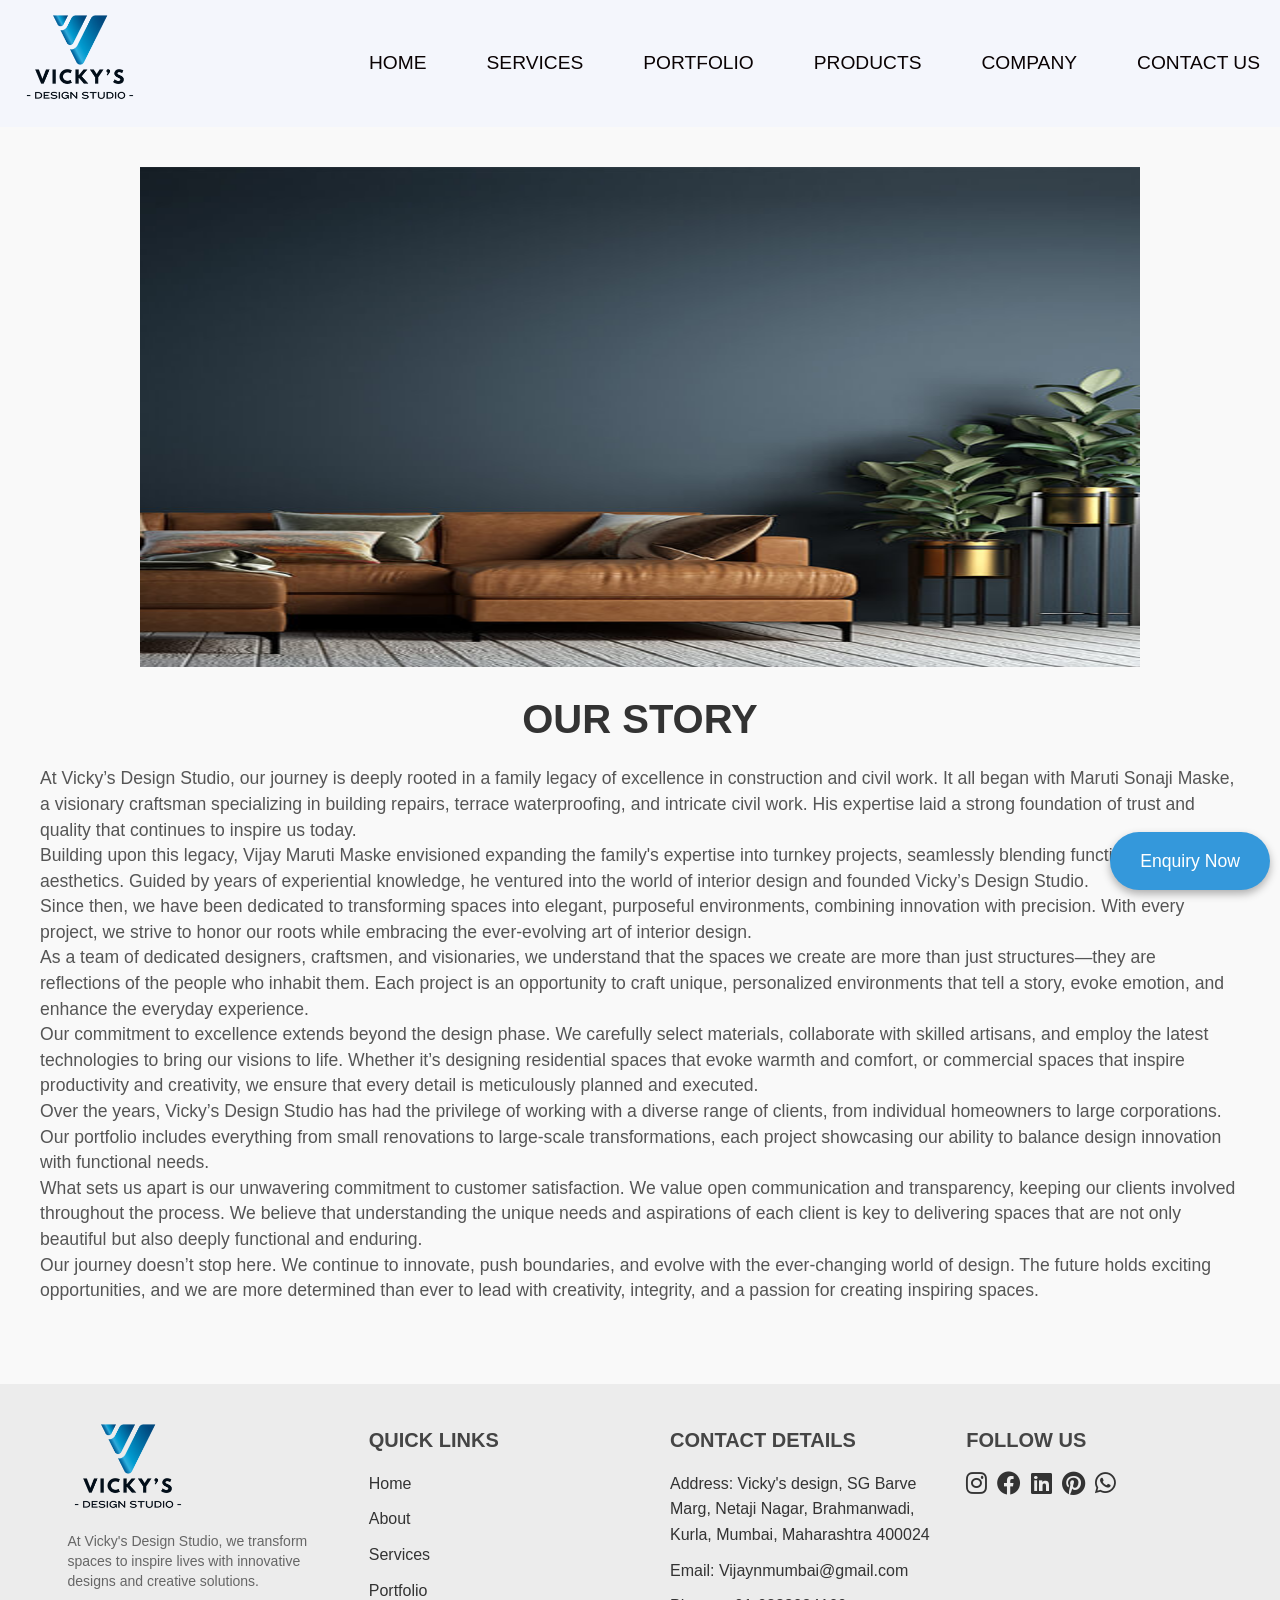
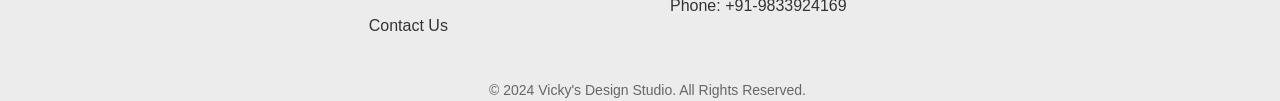
<file: about-us.html>
<!DOCTYPE html>
<html lang="en">
    <head>
        <meta charset="UTF-8">
        <meta name="viewport" content="width=device-width, initial-scale=1.0">
        <title>Interior Design &amp; Construction Services</title>
        <link href="https://fonts.googleapis.com/css2?family=Roboto:wght@400;500&amp;display=swap" rel="stylesheet">
        
        <link rel="stylesheet" href="style.css"> 
        <link rel="stylesheet" href="https://cdnjs.cloudflare.com/ajax/libs/font-awesome/6.7.2/css/all.min.css"
        integrity="sha512-Evv84Mr4kqVGRNSgIGL/F/aIDqQb7xQ2vcrdIwxfjThSH8CSR7PBEakCr51Ck+w+/U6swU2Im1vVX0SVk9ABhg=="
        crossorigin="anonymous" referrerpolicy="no-referrer" />
        <link rel="stylesheet" href="index.html">
        <script src="index.js" defer></script>
    </head>
<body>
 <!-- Navigation Bar -->
 <nav class="nav-bar">
    <div class="logo">
        <a href="index.html"><img src="img/cliparts .jpg/logo.png"></a>
    </div>
    <ul class="open-ul">
        <li><a href="index.html">Home</a></li>
        <li><a href="services.html">Services</a></li>
        <li><a href="portfolio.html">Portfolio</a></li>
        <li><a href="our-products.html">Products</a></li>
        <li>
            <a href="#">Company</a>
            <ul>
                <li><a href="about-us.html">About Us</a></li> <!-- Link to About Us section -->
                <li><a href="careers.html">Careers</a></li>
            </ul>
        </li>
        <li><a href="contact-us.html">Contact Us</a></li>
    </ul>
    <i id="menu-bar" class="fa-solid fa-bars"></i>
    <i id="close-btn" class="fa-solid fa-xmark"></i>
</nav>
<section id="about-section">
    <div class="row  moreimg ">
        <div class="column-image">
            <img src="img/cliparts .jpg/abt.jpg">
        </div>
        <div class="column-para">
            <div id="about-us">
            <h1>OUR STORY</h1>
               
        <p>At Vicky’s Design Studio, our journey is deeply rooted in a family legacy of excellence in
            construction and civil work. It all began with Maruti Sonaji Maske, a visionary craftsman
            specializing in building repairs, terrace waterproofing, and intricate civil work. His expertise
            laid a strong foundation of trust and quality that continues to inspire us today.</p>
        <p>Building upon this legacy, Vijay Maruti Maske envisioned expanding the family's expertise into
            turnkey projects, seamlessly blending functionality with aesthetics. Guided by years of experiential
            knowledge, he ventured into the world of interior design and founded Vicky’s Design Studio.</p>
        <p>Since then, we have been dedicated to transforming spaces into elegant, purposeful environments,
            combining innovation with precision. With every project, we strive to honor our roots while
            embracing the ever-evolving art of interior design.</p>
        <p>As a team of dedicated designers, craftsmen, and visionaries, we understand that the spaces
            we create are more than just structures—they are reflections of the people who inhabit them.
            Each project is an opportunity to craft unique, personalized environments that tell a story,
            evoke emotion, and enhance the everyday experience.</p>
        <p>Our commitment to excellence extends beyond the design phase. We carefully select materials, 
            collaborate with skilled artisans, and employ the latest technologies to bring our visions to life.
            Whether it’s designing residential spaces that evoke warmth and comfort, or commercial spaces that
            inspire productivity and creativity, we ensure that every detail is meticulously planned and executed.</p>
        <p>Over the years, Vicky’s Design Studio has had the privilege of working with a diverse range of clients,
            from individual homeowners to large corporations. Our portfolio includes everything from small renovations 
            to large-scale transformations, each project showcasing our ability to balance design innovation with functional 
            needs.</p>
        <p>What sets us apart is our unwavering commitment to customer satisfaction. We value open communication and transparency, 
            keeping our clients involved throughout the process. We believe that understanding the unique needs and aspirations 
            of each client is key to delivering spaces that are not only beautiful but also deeply functional and enduring.</p>
        <p>Our journey doesn’t stop here. We continue to innovate, push boundaries, and evolve with the ever-changing world 
            of design. The future holds exciting opportunities, and we are more determined than ever to lead with creativity, 
            integrity, and a passion for creating inspiring spaces.</p>
        </div>
        </div>
      </div>
</section>

    <!-- Landing Section -->
  
    <footer>
        <div class="footer-container">
            <div class="footer-column">
                <a href="#" class="footer-logo">
                    <img src="img/cliparts .jpg/logo.png" alt="logo">
                </a>
                <p class="about-text" id="footer-logo-para">At Vicky's Design Studio, we transform spaces to inspire lives with innovative
                    designs and creative solutions.</p>
            </div>

            <div class="footer-column" id="quick-links">
                <h3>Quick Links</h3>
                <ul>
                    <li><a href="index.html">Home</a></li>
                    <li><a href="about-us.html">About</a></li>
                    <li><a href="services.html">Services</a></li>
                    <li><a href="portfolio.html">Portfolio</a></li>
                     <li><a href="contact-us.html">Contact Us</a></li>
                </ul>
            </div>

            <div class="footer-column" id="contact-column">
                <h3>Contact Details</h3>
                <ul>
                    <li>Address: Vicky's design, SG Barve Marg, Netaji Nagar, Brahmanwadi, Kurla, Mumbai, Maharashtra
                        400024</li>
                    <li>Email: Vijaynmumbai@gmail.com</li>
                    <li>Phone: +91-9833924169</li>
                </ul>
            </div>

            <!-- Fourth Column: Social Media -->
            <div class="footer-column" id="links-column">
                <h3>Follow Us</h3>
                <div class="social-links">
                    <a href="https://www.instagram.com/vickysdesignstudio/" class="social-link">
                        <i id="facebook" class="fa-brands fa-instagram"></i>
                    </a>
                    <a href="https://www.facebook.com/share/17eqbkoyop/" class="social-link">
                        <i class="fa-brands fa-facebook"></i>
                    </a>
                    <a href="https://www.linkedin.com/company/vicky-s-design-studio/" class="social-link">
                        <i class="fa-brands fa-linkedin"></i>
                    </a>
                    <a href="https://in.pinterest.com/VickysDesignStudio/" class="social-link">
                        <i class="fa-brands fa-pinterest"></i>
                    </a>
                    <a href="https://wa.me/message/PEBGFPUTZJQUP1" class="social-link">
                        <i class="fa-brands fa-whatsapp"></i>
                    </a>
                </div>
            </div>
        </div>
        <!-- Footer Bottom -->
        <div class="footer-bottom">
            <p>&copy; 2024 Vicky's Design Studio. All Rights Reserved.</p>
        </div>
    </footer>


    <link rel="stylesheet" href="https://cdnjs.cloudflare.com/ajax/libs/font-awesome/6.0.0-beta3/css/all.min.css">


    <!-- Enquiry Now Button -->
    <label for="modal-toggle" class="enquiry-button">Enquiry Now</label>
    <!-- Modal Popup -->
    <input type="checkbox" id="modal-toggle" class="modal-toggle">
    <div class="modal">
        <div class="modal-content">
            <label for="modal-toggle" class="close-btn">&times;</label>
            <h2>Enquiry Form</h2>
            <form action="#" method="POST">
                <!-- Home Type -->
                <label for="home-type">Your Home Type (required)</label>
                <select id="home-type" name="home-type" required>
                    <option value="">Select Home Type</option>
                    <option value="bungalow">Bungalow</option>
                    <option value="flat">Flat / Apartment</option>
                </select>

                <!-- Home Size -->
                <label for="home-size">Size Of Your Home (required)</label>
                <select id="home-size" name="home-size" required>
                    <option value="">Select Size</option>
                    <option value="1-bhk">1 BHK</option>
                    <option value="2-bhk">2 BHK</option>
                    <option value="3-bhk">3 BHK</option>
                    <option value="4-bhk">4 BHK</option>
                    <option value="5-bhk">5 BHK</option>
                    <option value="6-plus-bhk">6+ BHK</option>
                </select>

                <!-- Full Name -->
                <label for="full-name">Your Full Name (required)</label>
                <input type="text" id="full-name" name="full-name" required placeholder="Enter your full name">

                <!-- Mobile Number -->
                <label for="mobile-number">Your Mobile Number (required)</label>
                <input type="tel" id="mobile-number" name="mobile-number" required
                    placeholder="Enter your mobile number">

                <!-- Email -->
                <label for="email">Email (required)</label>
                <input type="email" id="email" name="email" required placeholder="Enter your email">

                <label for="location">Your Location (City Name) (required)</label>
                <input type="text" id="location" name="location" required placeholder="Enter your city name">

                <button type="submit">Submit</button>
            </form>
        </div>
    </div>

</body>
</html>
</file>
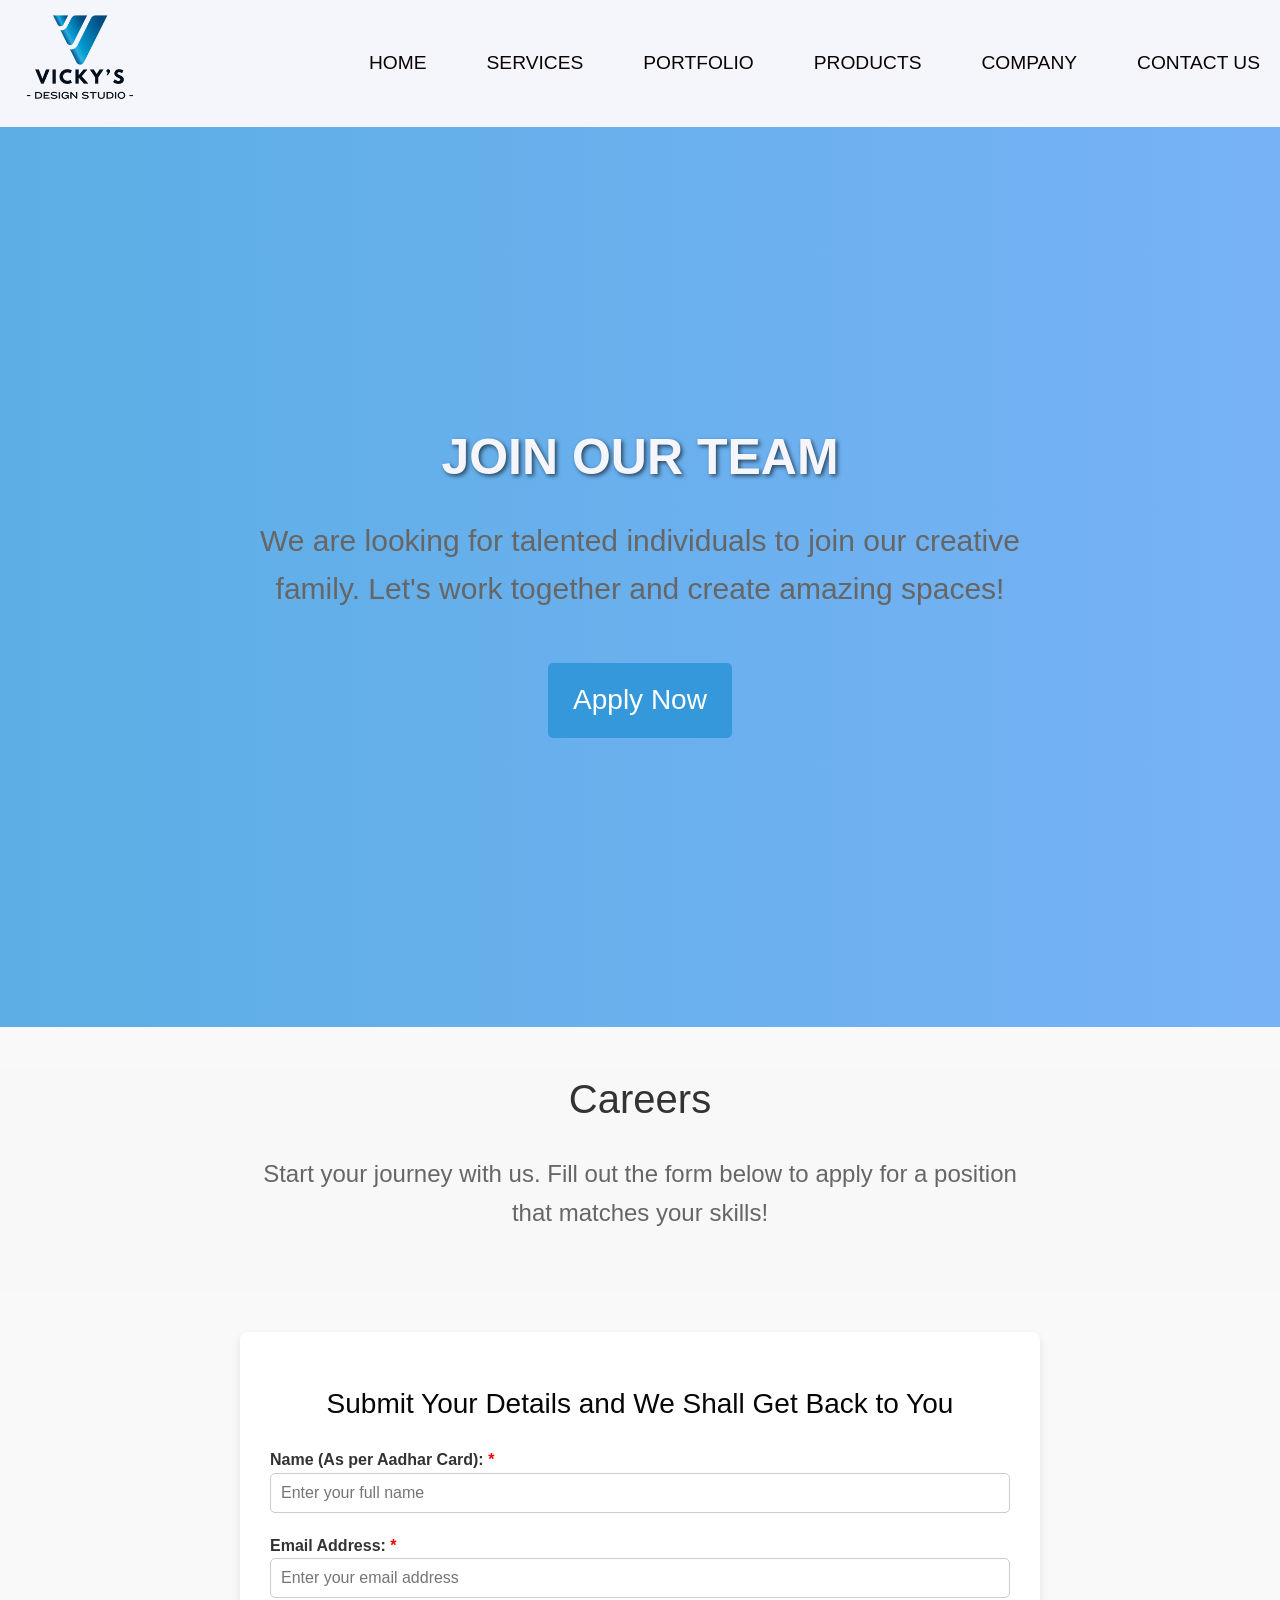
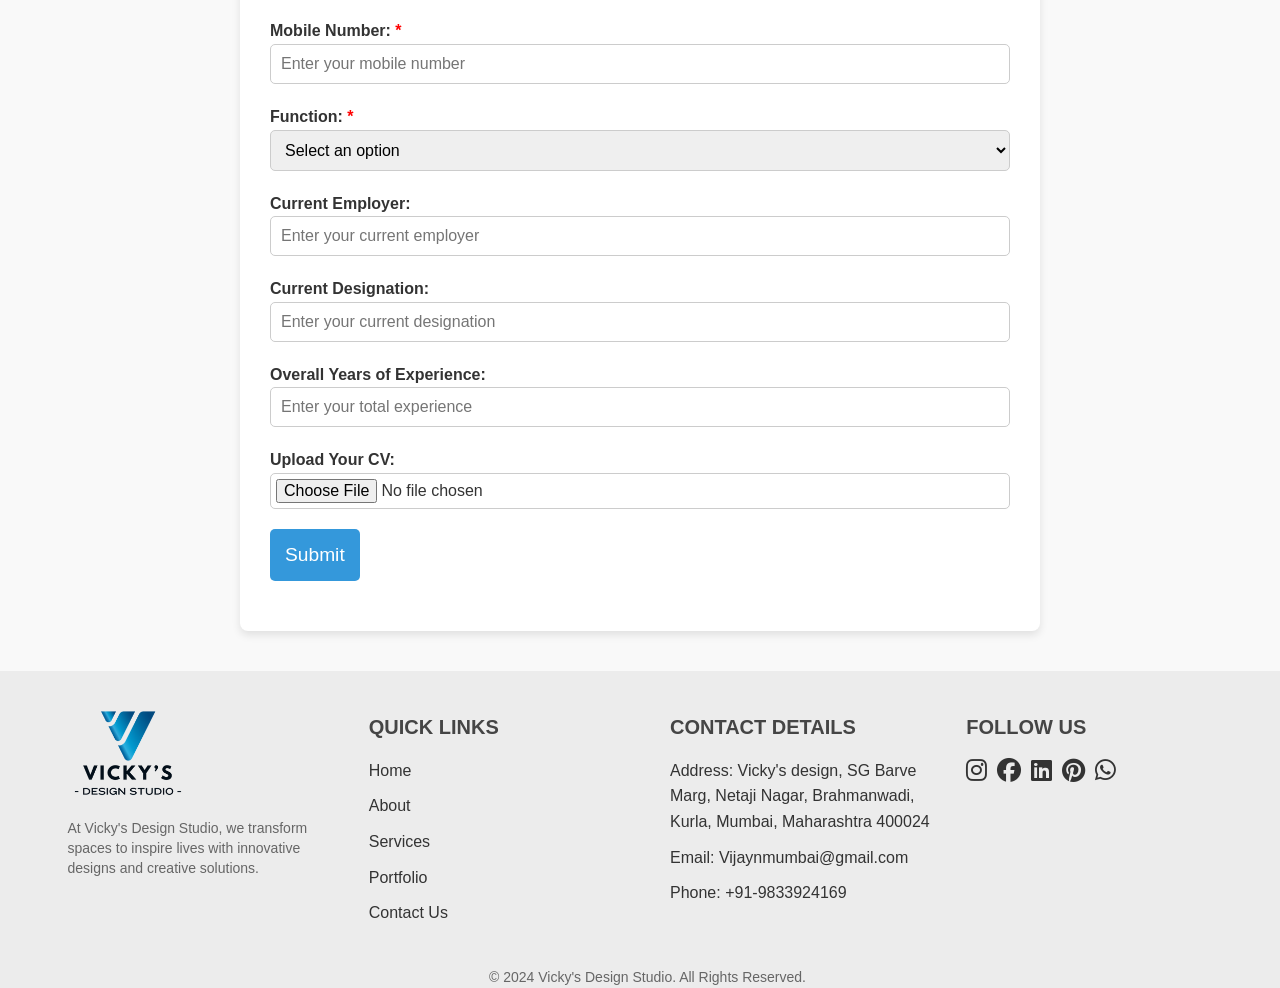
<file: careers.html>
<!DOCTYPE html>
<html lang="en">
    <head>
        <meta charset="UTF-8">
        <meta name="viewport" content="width=device-width, initial-scale=1.0">
        <title>Interior Design &amp; Construction Services</title>
        <link href="https://fonts.googleapis.com/css2?family=Roboto:wght@400;500&amp;display=swap" rel="stylesheet">
        
        <link rel="stylesheet" href="style.css"> 
        <link rel="stylesheet" href="https://cdnjs.cloudflare.com/ajax/libs/font-awesome/6.7.2/css/all.min.css"
        integrity="sha512-Evv84Mr4kqVGRNSgIGL/F/aIDqQb7xQ2vcrdIwxfjThSH8CSR7PBEakCr51Ck+w+/U6swU2Im1vVX0SVk9ABhg=="
        crossorigin="anonymous" referrerpolicy="no-referrer" />
        <link rel="stylesheet" href="index.html">
        <script src="index.js" defer></script>
    </head>
<body>
 <!-- Navigation Bar -->
 <nav class="nav-bar">
    <div class="logo">
        <a href="index.html"><img src="img/cliparts .jpg/logo.png"></a>
    </div>
    <ul class="open-ul">
        <li><a href="index.html">Home</a></li>
        <li><a href="services.html">Services</a></li>
        <li><a href="portfolio.html">Portfolio</a></li>
        <li><a href="our-products.html">Products</a></li>
        <li>
            <a href="#">Company</a>
            <ul>
                <li><a href="about-us.html">About Us</a></li> <!-- Link to About Us section -->
                <li><a href="careers.html">Careers</a></li>
            </ul>
        </li>
        <li><a href="contact-us.html">Contact Us</a></li>
    </ul>
    <i id="menu-bar" class="fa-solid fa-bars"></i>
    <i id="close-btn" class="fa-solid fa-xmark"></i>
</nav>

<!-- Banner Section with Video -->
<header>
   
</header>
    <!-- Landing Section -->
    <div class="landing">
        <div class="landing-content" >
            <h1>Join Our Team</h1>
            <p>We are looking for talented individuals to join our creative family. Let's work together and create amazing spaces!</p>
            <a href="#careers" class="cta-button">Apply Now</a>
        </div>
    </div>

    <!-- Careers Page Header -->
    <section id="careers" class="section-highlight Careers">
        <h2>Careers</h2>
        <p>Start your journey with us. Fill out the form below to apply for a position that matches your skills!</p>
    </section>
    
    <!-- Job Application Form -->
    <section class="application-form">
        <h2>Submit Your Details and We Shall Get Back to You</h2>
        <form action="#" method="POST" enctype="multipart/form-data">
            <!-- Name -->
            <div class="form-group">
                <label for="name">Name (As per Aadhar Card): <span class="required">*</span></label>
                <input type="text" id="name" name="name" placeholder="Enter your full name" required>
            </div>

            <!-- Email -->
            <div class="form-group">
                <label for="email">Email Address: <span class="required">*</span></label>
                <input type="email" id="email" name="email" placeholder="Enter your email address" required>
            </div>
            
            <!-- Mobile Number -->
            <div class="form-group">
                <label for="mobile">Mobile Number: <span class="required">*</span></label>
                <input type="tel" id="mobile" name="mobile" placeholder="Enter your mobile number" pattern="[0-9]{10}" required>
            </div>
            
            <!-- Function -->
            <div class="form-group">
                <label for="function">Function: <span class="required">*</span></label>
                <select id="function" name="function" required>
                    <option value="">Select an option</option>
                    <option value="marketing">Marketing</option>
                    <option value="sales">Sales</option>
                    <option value="legal">Legal</option>
                    <option value="administration">Administration</option>
                    <option value="business-development">Business Development</option>
                    <option value="it">IT</option>
                    <option value="design">Design</option>
                    <option value="engineering">Engineering</option>
                    <option value="finance-and-accounts">Finance and Accounts</option>
                </select>
            </div>
            
            <!-- Current Employer -->
            <div class="form-group">
                <label for="current-employer">Current Employer:</label>
                <input type="text" id="current-employer" name="current-employer" placeholder="Enter your current employer">
            </div>
            
            <!-- Current Designation -->
            <div class="form-group">
                <label for="current-designation">Current Designation:</label>
                <input type="text" id="current-designation" name="current-designation" placeholder="Enter your current designation">
            </div>
            
            <!-- Overall Years of Experience -->
            <div class="form-group">
                <label for="experience">Overall Years of Experience:</label>
                <input type="number" id="experience" name="experience" placeholder="Enter your total experience" min="0" step="0.1">
            </div>
            
            <!-- Upload CV -->
            <div class="form-group">
                <label for="cv">Upload Your CV:</label>
                <input type="file" id="cv" name="cv" accept=".pdf,.doc,.docx" required>
            </div>

            <!-- Submit Button -->
            <div class="form-group">
                <button type="submit">Submit</button>
            </div>
        </form>
    </section>
    <footer>
        <div class="footer-container">
            <div class="footer-column">
                <a href="#" class="footer-logo">
                    <img src="img/cliparts .jpg/logo.png" alt="logo">
                </a>
                <p class="about-text" id="footer-logo-para">At Vicky's Design Studio, we transform spaces to inspire lives with innovative
                    designs and creative solutions.</p>
            </div>

            <div class="footer-column" id="quick-links">
                <h3>Quick Links</h3>
                <ul>
                    <li><a href="index.html">Home</a></li>
                    <li><a href="about-us.html">About</a></li>
                    <li><a href="services.html">Services</a></li>
                    <li><a href="portfolio.html">Portfolio</a></li>
                     <li><a href="contact-us.html">Contact Us</a></li>
                </ul>
            </div>

            <div class="footer-column" id="contact-column">
                <h3>Contact Details</h3>
                <ul>
                    <li>Address: Vicky's design, SG Barve Marg, Netaji Nagar, Brahmanwadi, Kurla, Mumbai, Maharashtra
                        400024</li>
                    <li>Email: Vijaynmumbai@gmail.com</li>
                    <li>Phone: +91-9833924169</li>
                </ul>
            </div>

            <!-- Fourth Column: Social Media -->
            <div class="footer-column" id="links-column">
                <h3>Follow Us</h3>
                <div class="social-links">
                    <a href="https://www.instagram.com/vickysdesignstudio/" class="social-link">
                        <i id="facebook" class="fa-brands fa-instagram"></i>
                    </a>
                    <a href="https://www.facebook.com/share/17eqbkoyop/" class="social-link">
                        <i class="fa-brands fa-facebook"></i>
                    </a>
                    <a href="https://www.linkedin.com/company/vicky-s-design-studio/" class="social-link">
                        <i class="fa-brands fa-linkedin"></i>
                    </a>
                    <a href="https://in.pinterest.com/VickysDesignStudio/" class="social-link">
                        <i class="fa-brands fa-pinterest"></i>
                    </a>
                    <a href="https://wa.me/message/PEBGFPUTZJQUP1" class="social-link">
                        <i class="fa-brands fa-whatsapp"></i>
                    </a>
                </div>
            </div>
        </div>
        <!-- Footer Bottom -->
        <div class="footer-bottom">
            <p>&copy; 2024 Vicky's Design Studio. All Rights Reserved.</p>
        </div>
    </footer>
</body>
</html>
</file>
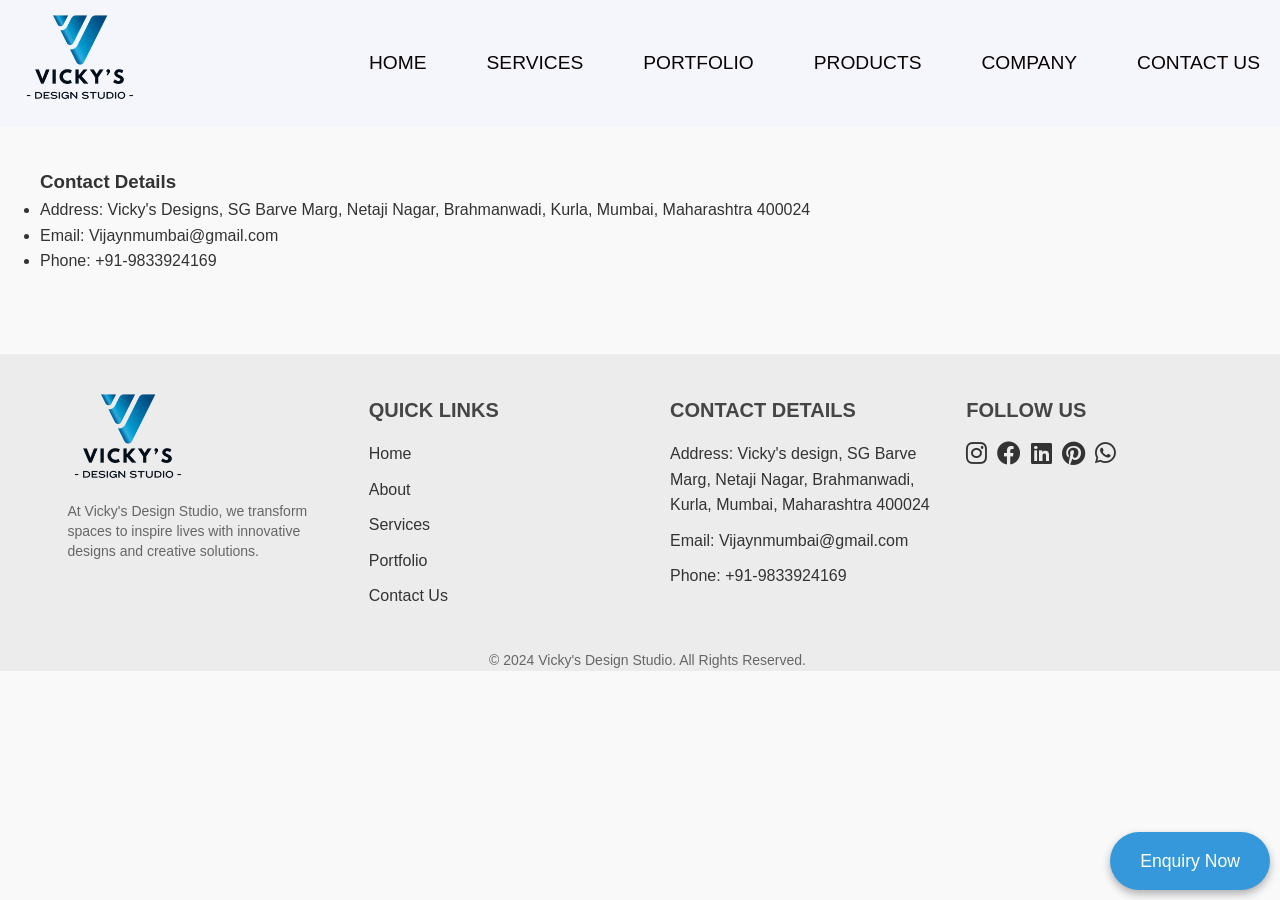
<file: contact-us.html>
<!DOCTYPE html>
<html lang="en">
    <head>
        <meta charset="UTF-8">
        <meta name="viewport" content="width=device-width, initial-scale=1.0">
        <title>Interior Design &amp; Construction Services</title>
        <link href="https://fonts.googleapis.com/css2?family=Roboto:wght@400;500&amp;display=swap" rel="stylesheet">
        
        <link rel="stylesheet" href="style.css"> 
        <link rel="stylesheet" href="https://cdnjs.cloudflare.com/ajax/libs/font-awesome/6.7.2/css/all.min.css"
        integrity="sha512-Evv84Mr4kqVGRNSgIGL/F/aIDqQb7xQ2vcrdIwxfjThSH8CSR7PBEakCr51Ck+w+/U6swU2Im1vVX0SVk9ABhg=="
        crossorigin="anonymous" referrerpolicy="no-referrer" />
        <link rel="stylesheet" href="index.html">
        <script src="index.js" defer></script>
    </head>
<body>
 <!-- Navigation Bar -->
 <nav class="nav-bar">
    <div class="logo">
        <a href="index.html"><img src="img/cliparts .jpg/logo.png"></a>
    </div>
    <ul class="open-ul">
        <li><a href="index.html">Home</a></li>
        <li><a href="services.html">Services</a></li>
        <li><a href="portfolio.html">Portfolio</a></li>
        <li><a href="our-products.html">Products</a></li>
        <li>
            <a href="#">Company</a>
            <ul>
                <li><a href="about-us.html">About Us</a></li> <!-- Link to About Us section -->
                <li><a href="careers.html">Careers</a></li>
            </ul>
        </li>
        <li><a href="contact-us.html">Contact Us</a></li>
    </ul>
    <i id="menu-bar" class="fa-solid fa-bars"></i>
    <i id="close-btn" class="fa-solid fa-xmark"></i>
</nav>
<section id="about-section">
    <div id="about-us">
    <h3>Contact Details</h3>
    <ul>
        <li>Address: Vicky's Designs, SG Barve Marg, Netaji Nagar, Brahmanwadi, Kurla, Mumbai, Maharashtra
            400024</li>
        <li>Email: Vijaynmumbai@gmail.com</li>
        <li>Phone: +91-9833924169</li>
    </ul>
</div>
</section>
    <!-- Landing Section -->
  
    <footer>
        <div class="footer-container">
            <div class="footer-column">
                <a href="#" class="footer-logo">
                    <img src="img/cliparts .jpg/logo.png" alt="logo">
                </a>
                <p class="about-text" id="footer-logo-para">At Vicky's Design Studio, we transform spaces to inspire lives with innovative
                    designs and creative solutions.</p>
            </div>

            <div class="footer-column" id="quick-links">
                <h3>Quick Links</h3>
                <ul>
                    <li><a href="index.html">Home</a></li>
                    <li><a href="about-us.html">About</a></li>
                    <li><a href="services.html">Services</a></li>
                    <li><a href="portfolio.html">Portfolio</a></li>
                     <li><a href="contact-us.html">Contact Us</a></li>
                </ul>
            </div>

            <div class="footer-column" id="contact-column">
                <h3>Contact Details</h3>
                <ul>
                    <li>Address: Vicky's design, SG Barve Marg, Netaji Nagar, Brahmanwadi, Kurla, Mumbai, Maharashtra
                        400024</li>
                    <li>Email: Vijaynmumbai@gmail.com</li>
                    <li>Phone: +91-9833924169</li>
                </ul>
            </div>

            <!-- Fourth Column: Social Media -->
            <div class="footer-column" id="links-column">
                <h3>Follow Us</h3>
                <div class="social-links">
                    <a href="https://www.instagram.com/vickysdesignstudio/" class="social-link">
                        <i id="facebook" class="fa-brands fa-instagram"></i>
                    </a>
                    <a href="https://www.facebook.com/share/17eqbkoyop/" class="social-link">
                        <i class="fa-brands fa-facebook"></i>
                    </a>
                    <a href="https://www.linkedin.com/company/vicky-s-design-studio/" class="social-link">
                        <i class="fa-brands fa-linkedin"></i>
                    </a>
                    <a href="https://in.pinterest.com/VickysDesignStudio/" class="social-link">
                        <i class="fa-brands fa-pinterest"></i>
                    </a>
                    <a href="https://wa.me/message/PEBGFPUTZJQUP1" class="social-link">
                        <i class="fa-brands fa-whatsapp"></i>
                    </a>
                </div>
            </div>
        </div>
        <!-- Footer Bottom -->
        <div class="footer-bottom">
            <p>&copy; 2024 Vicky's Design Studio. All Rights Reserved.</p>
        </div>
    </footer>


    <link rel="stylesheet" href="https://cdnjs.cloudflare.com/ajax/libs/font-awesome/6.0.0-beta3/css/all.min.css">


    <!-- Enquiry Now Button -->
    <label for="modal-toggle" class="enquiry-button">Enquiry Now</label>
    <!-- Modal Popup -->
    <input type="checkbox" id="modal-toggle" class="modal-toggle">
    <div class="modal">
        <div class="modal-content">
            <label for="modal-toggle" class="close-btn">&times;</label>
            <h2>Enquiry Form</h2>
            <form action="#" method="POST">
                <!-- Home Type -->
                <label for="home-type">Your Home Type (required)</label>
                <select id="home-type" name="home-type" required>
                    <option value="">Select Home Type</option>
                    <option value="bungalow">Bungalow</option>
                    <option value="flat">Flat / Apartment</option>
                </select>

                <!-- Home Size -->
                <label for="home-size">Size Of Your Home (required)</label>
                <select id="home-size" name="home-size" required>
                    <option value="">Select Size</option>
                    <option value="1-bhk">1 BHK</option>
                    <option value="2-bhk">2 BHK</option>
                    <option value="3-bhk">3 BHK</option>
                    <option value="4-bhk">4 BHK</option>
                    <option value="5-bhk">5 BHK</option>
                    <option value="6-plus-bhk">6+ BHK</option>
                </select>

                <!-- Full Name -->
                <label for="full-name">Your Full Name (required)</label>
                <input type="text" id="full-name" name="full-name" required placeholder="Enter your full name">

                <!-- Mobile Number -->
                <label for="mobile-number">Your Mobile Number (required)</label>
                <input type="tel" id="mobile-number" name="mobile-number" required
                    placeholder="Enter your mobile number">

                <!-- Email -->
                <label for="email">Email (required)</label>
                <input type="email" id="email" name="email" required placeholder="Enter your email">

                <label for="location">Your Location (City Name) (required)</label>
                <input type="text" id="location" name="location" required placeholder="Enter your city name">

                <button type="submit">Submit</button>
            </form>
        </div>
    </div>

</body>
</html>
</file>
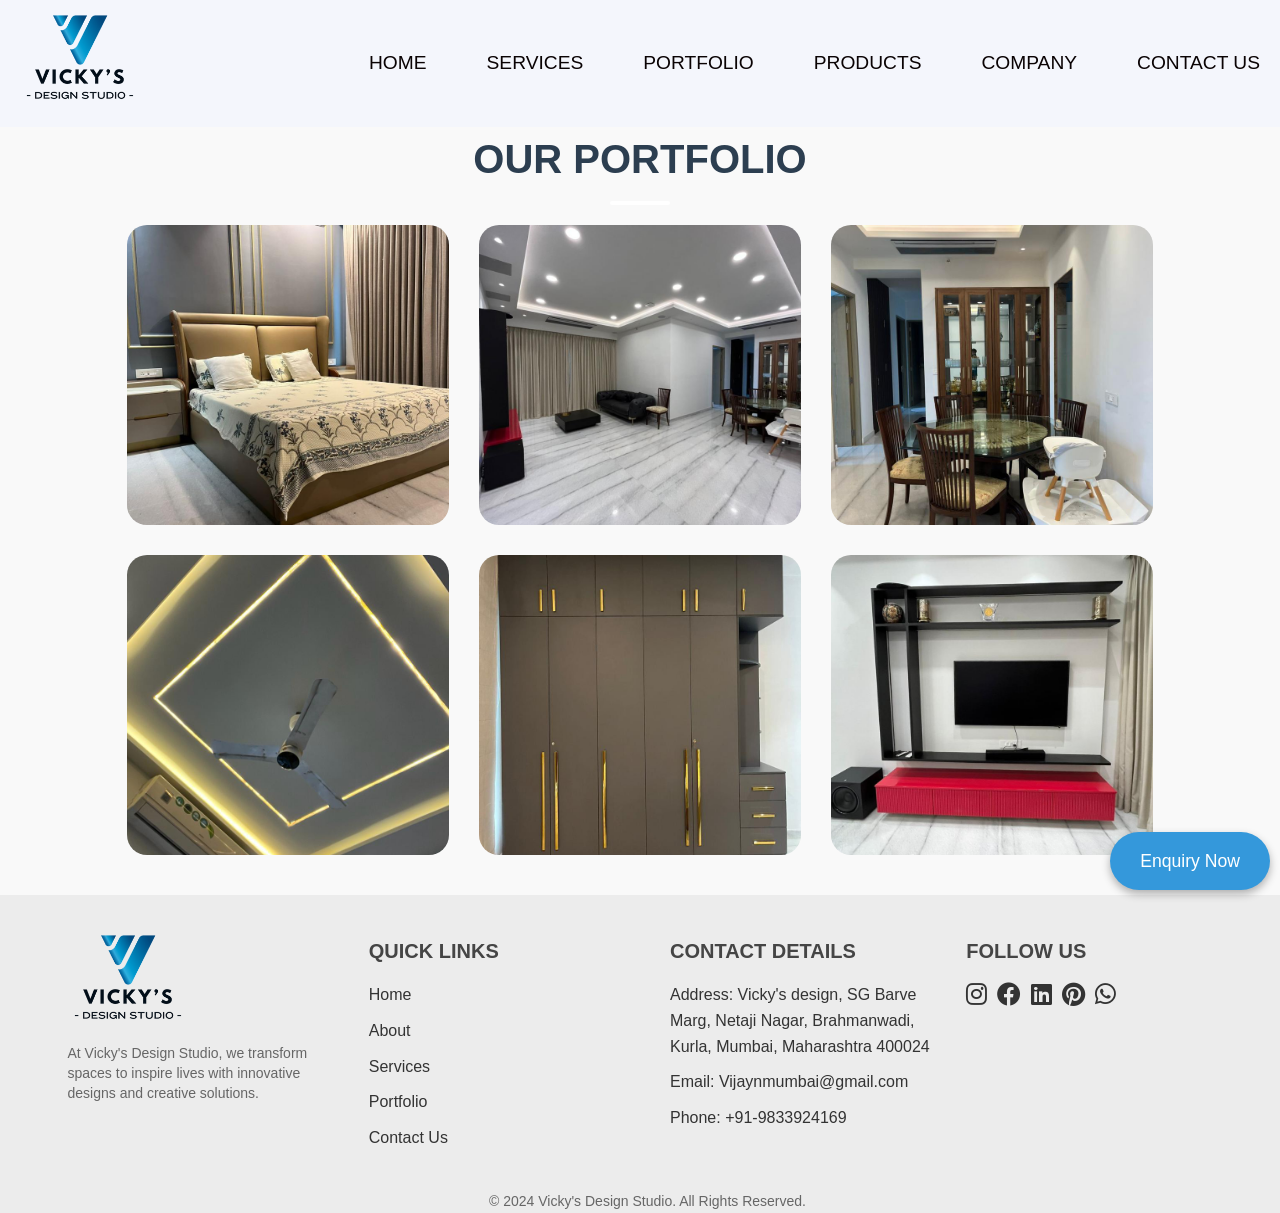
<file: portfolio.html>
<!DOCTYPE html>
<html lang="en">
    <head>
        <meta charset="UTF-8">
        <meta name="viewport" content="width=device-width, initial-scale=1.0">
        <title>Interior Design &amp; Construction Services</title>
        <link href="https://fonts.googleapis.com/css2?family=Roboto:wght@400;500&amp;display=swap" rel="stylesheet">
        
        <link rel="stylesheet" href="style.css"> 
        <link rel="stylesheet" href="https://cdnjs.cloudflare.com/ajax/libs/font-awesome/6.7.2/css/all.min.css"
        integrity="sha512-Evv84Mr4kqVGRNSgIGL/F/aIDqQb7xQ2vcrdIwxfjThSH8CSR7PBEakCr51Ck+w+/U6swU2Im1vVX0SVk9ABhg=="
        crossorigin="anonymous" referrerpolicy="no-referrer" />
        <link rel="stylesheet" href="index.html">
        <script src="index.js" defer></script>
    </head>
<body>
 <!-- Navigation Bar -->
 <nav class="nav-bar">
    <div class="logo">
        <a href="index.html"><img src="img/cliparts .jpg/logo.png"></a>
    </div>
    <ul class="open-ul">
        <li><a href="index.html">Home</a></li>
        <li><a href="services.html">Services</a></li>
        <li><a href="portfolio.html">Portfolio</a></li>
        <li><a href="our-products.html">Products</a></li>
        <li>
            <a href="#">Company</a>
            <ul>
                <li><a href="about-us.html">About Us</a></li> <!-- Link to About Us section -->
                <li><a href="careers.html">Careers</a></li>
            </ul>
        </li>
        <li><a href="contact-us.html">Contact Us</a></li>
    </ul>
    <i id="menu-bar" class="fa-solid fa-bars"></i>
    <i id="close-btn" class="fa-solid fa-xmark"></i>
</nav>
<div id="portfolio.html" class="section-highlight Our portfolio">
    <h1 class="title">Our Portfolio</h1>
</div>
<div class="portfolio-container">
    <div class="portfolio-section">
        <!-- Images from local folder (img) -->
        <div style="background-image:url(img/cliparts\ .jpg/portfolio1.jpeg);"></div>
        <div style="background-image:url(img/cliparts\ .jpg/portfolio2.jpeg);"></div>
        <div style="background-image:url(img/cliparts\ .jpg/portfolio3.jpeg);"></div>
        <div style="background-image:url(img/cliparts\ .jpg/portfolio4.jpeg);"></div>
        <div style="background-image:url(img/cliparts\ .jpg/portfolio5.jpeg);"></div>
        <div style="background-image:url(img/cliparts\ .jpg/portfolio6.jpeg);"></div>
    </div>
</div>

    <!-- Landing Section -->
  
    <footer>
        <div class="footer-container">
            <div class="footer-column">
                <a href="#" class="footer-logo">
                    <img src="img/cliparts .jpg/logo.png" alt="logo">
                </a>
                <p class="about-text" id="footer-logo-para">At Vicky's Design Studio, we transform spaces to inspire lives with innovative
                    designs and creative solutions.</p>
            </div>

            <div class="footer-column" id="quick-links">
                <h3>Quick Links</h3>
                <ul>
                    <li><a href="index.html">Home</a></li>
                    <li><a href="about-us.html">About</a></li>
                    <li><a href="services.html">Services</a></li>
                    <li><a href="portfolio.html">Portfolio</a></li>
                     <li><a href="contact-us.html">Contact Us</a></li>
                </ul>
            </div>

            <div class="footer-column" id="contact-column">
                <h3>Contact Details</h3>
                <ul>
                    <li>Address: Vicky's design, SG Barve Marg, Netaji Nagar, Brahmanwadi, Kurla, Mumbai, Maharashtra
                        400024</li>
                    <li>Email: Vijaynmumbai@gmail.com</li>
                    <li>Phone: +91-9833924169</li>
                </ul>
            </div>

            <!-- Fourth Column: Social Media -->
            <div class="footer-column" id="links-column">
                <h3>Follow Us</h3>
                <div class="social-links">
                    <a href="https://www.instagram.com/vickysdesignstudio/" class="social-link">
                        <i id="facebook" class="fa-brands fa-instagram"></i>
                    </a>
                    <a href="https://www.facebook.com/share/17eqbkoyop/" class="social-link">
                        <i class="fa-brands fa-facebook"></i>
                    </a>
                    <a href="https://www.linkedin.com/company/vicky-s-design-studio/" class="social-link">
                        <i class="fa-brands fa-linkedin"></i>
                    </a>
                    <a href="https://in.pinterest.com/VickysDesignStudio/" class="social-link">
                        <i class="fa-brands fa-pinterest"></i>
                    </a>
                    <a href="https://wa.me/message/PEBGFPUTZJQUP1" class="social-link">
                        <i class="fa-brands fa-whatsapp"></i>
                    </a>
                </div>
            </div>
        </div>
        <!-- Footer Bottom -->
        <div class="footer-bottom">
            <p>&copy; 2024 Vicky's Design Studio. All Rights Reserved.</p>
        </div>
    </footer>


    <link rel="stylesheet" href="https://cdnjs.cloudflare.com/ajax/libs/font-awesome/6.0.0-beta3/css/all.min.css">


    <!-- Enquiry Now Button -->
    <label for="modal-toggle" class="enquiry-button">Enquiry Now</label>
    <!-- Modal Popup -->
    <input type="checkbox" id="modal-toggle" class="modal-toggle">
    <div class="modal">
        <div class="modal-content">
            <label for="modal-toggle" class="close-btn">&times;</label>
            <h2>Enquiry Form</h2>
            <form action="#" method="POST">
                <!-- Home Type -->
                <label for="home-type">Your Home Type (required)</label>
                <select id="home-type" name="home-type" required>
                    <option value="">Select Home Type</option>
                    <option value="bungalow">Bungalow</option>
                    <option value="flat">Flat / Apartment</option>
                </select>

                <!-- Home Size -->
                <label for="home-size">Size Of Your Home (required)</label>
                <select id="home-size" name="home-size" required>
                    <option value="">Select Size</option>
                    <option value="1-bhk">1 BHK</option>
                    <option value="2-bhk">2 BHK</option>
                    <option value="3-bhk">3 BHK</option>
                    <option value="4-bhk">4 BHK</option>
                    <option value="5-bhk">5 BHK</option>
                    <option value="6-plus-bhk">6+ BHK</option>
                </select>

                <!-- Full Name -->
                <label for="full-name">Your Full Name (required)</label>
                <input type="text" id="full-name" name="full-name" required placeholder="Enter your full name">

                <!-- Mobile Number -->
                <label for="mobile-number">Your Mobile Number (required)</label>
                <input type="tel" id="mobile-number" name="mobile-number" required
                    placeholder="Enter your mobile number">

                <!-- Email -->
                <label for="email">Email (required)</label>
                <input type="email" id="email" name="email" required placeholder="Enter your email">

                <label for="location">Your Location (City Name) (required)</label>
                <input type="text" id="location" name="location" required placeholder="Enter your city name">

                <button type="submit">Submit</button>
            </form>
        </div>
    </div>

</body>
</html>
</file>
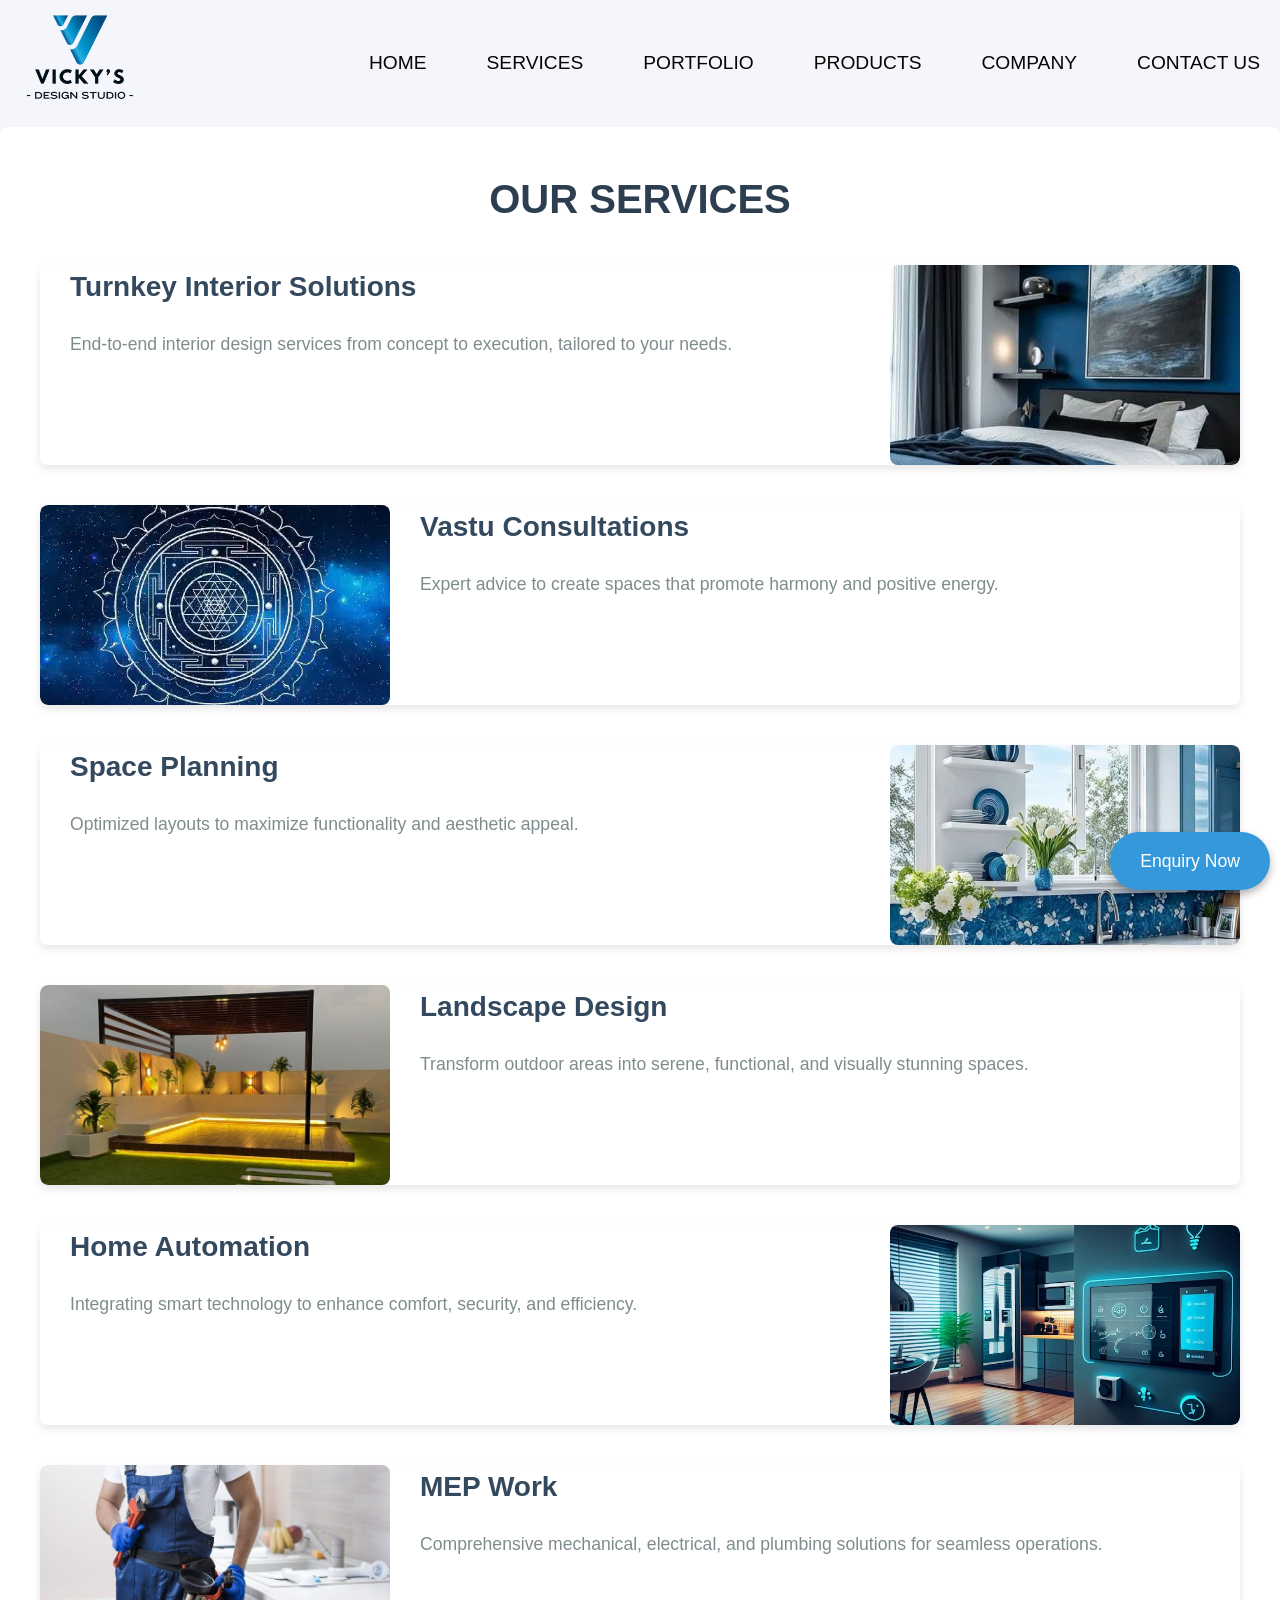
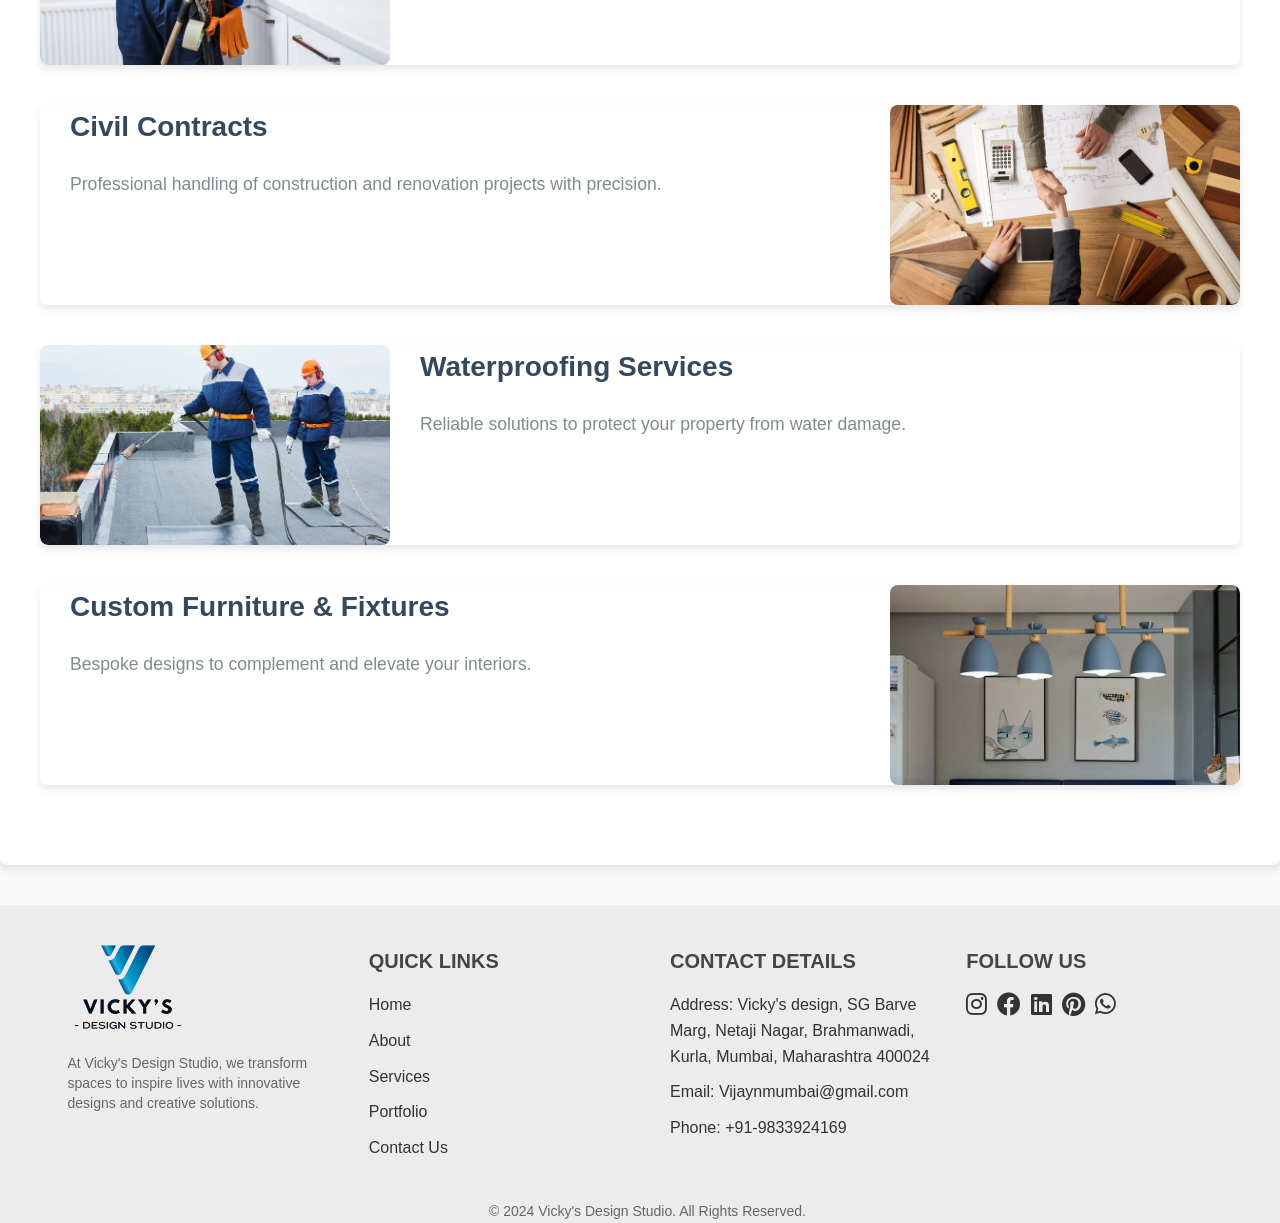
<file: services.html>
<!DOCTYPE html>
<html lang="en">
    <head>
        <meta charset="UTF-8">
        <meta name="viewport" content="width=device-width, initial-scale=1.0">
        <title>Interior Design &amp; Construction Services</title>
        <link href="https://fonts.googleapis.com/css2?family=Roboto:wght@400;500&amp;display=swap" rel="stylesheet">
        
        <link rel="stylesheet" href="style.css"> 
        <link rel="stylesheet" href="https://cdnjs.cloudflare.com/ajax/libs/font-awesome/6.7.2/css/all.min.css"
        integrity="sha512-Evv84Mr4kqVGRNSgIGL/F/aIDqQb7xQ2vcrdIwxfjThSH8CSR7PBEakCr51Ck+w+/U6swU2Im1vVX0SVk9ABhg=="
        crossorigin="anonymous" referrerpolicy="no-referrer" />
        <link rel="stylesheet" href="index.html">
        <script src="index.js" defer></script>
  
    </head>
<body>
 <!-- Navigation Bar -->
 <nav class="nav-bar">
    <div class="logo">
        <a href="index.html"><img src="img/cliparts .jpg/logo.png"></a>
    </div>
    <ul class="open-ul">
        <li><a href="index.html">Home</a></li>
        <li><a href="services.html">Services</a></li>
        <li><a href="portfolio.html">Portfolio</a></li>
        <li><a href="our-products.html">Products</a></li>
        <li>
            <a href="#">Company</a>
            <ul>
                <li><a href="about-us.html">About Us</a></li> <!-- Link to About Us section -->
                <li><a href="careers.html">Careers</a></li>
            </ul>
        </li>
        <li><a href="contact-us.html">Contact Us</a></li>
    </ul>
    <i id="menu-bar" class="fa-solid fa-bars"></i>
    <i id="close-btn" class="fa-solid fa-xmark"></i>
</nav>

<section id="services.html" class="section highlighted-title our service">
    <div class="section-highlight Our services">
        <h1 class="title">Our Services</h1>
    </div>

    <div class="service-container">

        <!-- Service 1 -->
        <div class="service-item">
            <div class="service-text">
                <h2>Turnkey Interior Solutions</h2>
                <p>End-to-end interior design services from concept to execution, tailored to your needs.</p>
            </div>
            <div class="service-image">
                <img src="img/cliparts .jpg/service1.png">
            </div>
        </div>

        <!-- Service 2 -->
        <div class="service-item">
            <div class="service-text">
                <h2>Vastu Consultations</h2>
                <p>Expert advice to create spaces that promote harmony and positive energy.</p>
            </div>
            <div class="service-image">
                <img src="img/cliparts .jpg/service2.png">
            </div>
        </div>

        <!-- Service 3 -->
        <div class="service-item">
            <div class="service-text">
                <h2>Space Planning</h2>
                <p>Optimized layouts to maximize functionality and aesthetic appeal.</p>
            </div>
            <div class="service-image">
                <img src="img/cliparts .jpg/service3.png" alt="Space Planning">
            </div>
        </div>

        <!-- Service 4 -->
        <div class="service-item">
            <div class="service-text">
                <h2>Landscape Design</h2>
                <p>Transform outdoor areas into serene, functional, and visually stunning spaces.</p>
            </div>
            <div class="service-image">
                <img src="img/cliparts .jpg/service4.png" alt="Landscape Design">
            </div>
        </div>

        <!-- Service 5 -->
        <div class="service-item">
            <div class="service-text">
                <h2>Home Automation</h2>
                <p>Integrating smart technology to enhance comfort, security, and efficiency.</p>
            </div>
            <div class="service-image">
                <img src="img/cliparts .jpg/service5.png" alt="Home Automation">
            </div>
        </div>

        <!-- Service 6 -->
        <div class="service-item">
            <div class="service-text">
                <h2>MEP Work</h2>
                <p>Comprehensive mechanical, electrical, and plumbing solutions for seamless operations.</p>
            </div>
            <div class="service-image">
                <img src="img/cliparts .jpg/service6.png" alt="MEP Work">
            </div>
        </div>

        <!-- Service 7 -->
        <div class="service-item">
            <div class="service-text">
                <h2>Civil Contracts</h2>
                <p>Professional handling of construction and renovation projects with precision.</p>
            </div>
            <div class="service-image">
                <img src="img/cliparts .jpg/service7.png" alt="Civil Contracts">
            </div>
        </div>

        <!-- Service 8 -->
        <div class="service-item">
            <div class="service-text">
                <h2>Waterproofing Services</h2>
                <p>Reliable solutions to protect your property from water damage.</p>
            </div>
            <div class="service-image">
                <img src="img/cliparts .jpg/service8.png" alt="Waterproofing Services">
            </div>
        </div>

        <!-- Service 9 -->
        <div class="service-item">
            <div class="service-text">
                <h2>Custom Furniture & Fixtures</h2>
                <p>Bespoke designs to complement and elevate your interiors.</p>
            </div>
            <div class="service-image">
                <img src="img/cliparts .jpg/service9.png" alt="Custom Furniture and Fixtures">
            </div>
        </div>

    </div>
</section>
    <!-- Landing Section -->
  
    <footer>
        <div class="footer-container">
            <div class="footer-column">
                <a href="#" class="footer-logo">
                    <img src="img/cliparts .jpg/logo.png" alt="logo">
                </a>
                <p class="about-text" id="footer-logo-para">At Vicky's Design Studio, we transform spaces to inspire lives with innovative
                    designs and creative solutions.</p>
            </div>

            <div class="footer-column" id="quick-links">
                <h3>Quick Links</h3>
                <ul>
                    <li><a href="index.html">Home</a></li>
                    <li><a href="about-us.html">About</a></li>
                    <li><a href="services.html">Services</a></li>
                    <li><a href="portfolio.html">Portfolio</a></li>
                     <li><a href="contact-us.html">Contact Us</a></li>
                </ul>
            </div>

            <div class="footer-column" id="contact-column">
                <h3>Contact Details</h3>
                <ul>
                    <li>Address: Vicky's design, SG Barve Marg, Netaji Nagar, Brahmanwadi, Kurla, Mumbai, Maharashtra
                        400024</li>
                    <li>Email: Vijaynmumbai@gmail.com</li>
                    <li>Phone: +91-9833924169</li>
                </ul>
            </div>

            <!-- Fourth Column: Social Media -->
            <div class="footer-column" id="links-column">
                <h3>Follow Us</h3>
                <div class="social-links">
                    <a href="https://www.instagram.com/vickysdesignstudio/" class="social-link">
                        <i id="facebook" class="fa-brands fa-instagram"></i>
                    </a>
                    <a href="https://www.facebook.com/share/17eqbkoyop/" class="social-link">
                        <i class="fa-brands fa-facebook"></i>
                    </a>
                    <a href="https://www.linkedin.com/company/vicky-s-design-studio/" class="social-link">
                        <i class="fa-brands fa-linkedin"></i>
                    </a>
                    <a href="https://in.pinterest.com/VickysDesignStudio/" class="social-link">
                        <i class="fa-brands fa-pinterest"></i>
                    </a>
                    <a href="https://wa.me/message/PEBGFPUTZJQUP1" class="social-link">
                        <i class="fa-brands fa-whatsapp"></i>
                    </a>
                </div>
            </div>
        </div>
        <!-- Footer Bottom -->
        <div class="footer-bottom">
            <p>&copy; 2024 Vicky's Design Studio. All Rights Reserved.</p>
        </div>
    </footer>


    <link rel="stylesheet" href="https://cdnjs.cloudflare.com/ajax/libs/font-awesome/6.0.0-beta3/css/all.min.css">


    <!-- Enquiry Now Button -->
    <label for="modal-toggle" class="enquiry-button">Enquiry Now</label>
    <!-- Modal Popup -->
    <input type="checkbox" id="modal-toggle" class="modal-toggle">
    <div class="modal">
        <div class="modal-content">
            <label for="modal-toggle" class="close-btn">&times;</label>
            <h2>Enquiry Form</h2>
            <form action="#" method="POST">
                <!-- Home Type -->
                <label for="home-type">Your Home Type (required)</label>
                <select id="home-type" name="home-type" required>
                    <option value="">Select Home Type</option>
                    <option value="bungalow">Bungalow</option>
                    <option value="flat">Flat / Apartment</option>
                </select>

                <!-- Home Size -->
                <label for="home-size">Size Of Your Home (required)</label>
                <select id="home-size" name="home-size" required>
                    <option value="">Select Size</option>
                    <option value="1-bhk">1 BHK</option>
                    <option value="2-bhk">2 BHK</option>
                    <option value="3-bhk">3 BHK</option>
                    <option value="4-bhk">4 BHK</option>
                    <option value="5-bhk">5 BHK</option>
                    <option value="6-plus-bhk">6+ BHK</option>
                </select>

                <!-- Full Name -->
                <label for="full-name">Your Full Name (required)</label>
                <input type="text" id="full-name" name="full-name" required placeholder="Enter your full name">

                <!-- Mobile Number -->
                <label for="mobile-number">Your Mobile Number (required)</label>
                <input type="tel" id="mobile-number" name="mobile-number" required
                    placeholder="Enter your mobile number">

                <!-- Email -->
                <label for="email">Email (required)</label>
                <input type="email" id="email" name="email" required placeholder="Enter your email">

                <label for="location">Your Location (City Name) (required)</label>
                <input type="text" id="location" name="location" required placeholder="Enter your city name">

                <button type="submit">Submit</button>
            </form>
        </div>
    </div>

</body>
</html>
</file>
<file: style.css>
* {
    box-sizing: border-box;
    margin: 0px;
    padding: 0px;
}

body {
    height: 100%;
    width: 100%;
    font-family: 'Roboto', sans-serif;
    background-color: #f8f8f8;
    color: #333;
    margin: 0;
    padding: 0;
    line-height: 1.6;
}
body::-webkit-scrollbar {
  display: none;
}

/* Headings */
h1,
h2,
h3 {
    color: #f4f6fc;
}

/* Links */
a {
    color: #3498db;
    text-decoration: none;
}

a:hover {
    color: #000000;
}

nav {
    background-color: #f4f6fc;
    padding: 15px 20px;
    position: sticky;
    top: 0;
    z-index: 1000;
    display: flex;
    justify-content: space-between;
    align-items: center;
}

nav .logo img {
    width: 120px;
    height: auto;
}

nav ul {
    list-style-type: none;
    width: 100%;
    margin: 0;
    padding: 0;
    display: flex;
    justify-content: flex-end;
    gap: 60px;
}

nav #menu-bar {
    font-size: 25px;
    display: none;
}

nav ul li {
    position: relative;
}

nav ul li a {
    color: #0a0304;
    font-size: 1.2em;
    text-transform: uppercase;
}

nav ul li a:hover {
    color: #000000;
    text-decoration: underline;
}
/* CSS */
.button-1 {
    background-color: #28a5d5;
    border-radius: 8px;
    border-style: none;
    box-sizing: border-box;
    color: #FFFFFF;
    cursor: pointer;
    display: inline-block;
    font-family: "Haas Grot Text R Web", "Helvetica Neue", Helvetica, Arial, sans-serif;
    font-size: 14px;
    font-weight: 500;
    height: 40px;
    line-height: 20px;
    list-style: none;
    margin: 0;
    outline: none;
    padding: 10px 16px;
    position: relative;
    margin-top: 20px;
    text-align: center;
    text-decoration: none;
    transition: color 100ms;
    vertical-align: baseline;
    user-select: none;
    -webkit-user-select: none;
    touch-action: manipulation;
  }
  
  .button-1:hover,
  .button-1:focus {
    background-color: #006ba0;
  }
nav ul li ul {
    display: none;
    position: absolute;
    top: 100%;
    left: 0;
    background-color: #f4f6fc;
    padding: 5px;
    padding-left: 18px;
    list-style: none;
    box-shadow: 0 4px 8px rgba(0, 0, 0, 0.1);
    border-radius: 5px;
    width: 120px; 
}


nav ul li:hover ul {
    display: block;
}

nav ul li ul li {
    margin: 5px 0;
    padding: 0px;
}

nav ul li ul li a {
    color: #2c3e50(0, 0%, 100%);
    text-transform: none;
    font-size: 1em;
}

nav ul li ul li a:hover {
    color: #000000;
    text-decoration: none;
}

/* --------making menubar responsive ---------*/
@media (max-width:768px){
    nav ul li {
        position:static;
    }
    nav ul li ul {
        position: static;
        background-color:transparent;  
        box-shadow:none;
    }
    nav ul li ul {
        position: static;
        padding:0px;
        margin-left: 60px;
    }
    nav ul li ul li {
        margin: 1px 0px;
        padding: 0px 5px;
    }

}













/* Landing Section Styling */
.landing {
    height: 100vh;
    background: linear-gradient(to right, #5caee5, #77b2f6);
    display: flex;
    justify-content: center;
    align-items: center;
    color: #ffffff;
    text-align: center;
}

.landing-content h1 {
    font-size: 4em;
    font-weight: bold;
    text-transform: uppercase;
    text-shadow: 2px 2px 4px rgba(0, 0, 0, 0.6);
}

.landing-content p {
    max-width: 800px;
    font-size: 30px;
}

.landing .cta-button {
    background-color: #3498db;
    color: white;
    padding: 15px 25px;
    border: none;
    margin-top:50px;
    border-radius: 5px;
    font-size: 28px;
    text-decoration: none;
    cursor: pointer;
    transition: background-color 0.3s ease, transform 0.3s ease;
}

.landing .cta-button:hover {
    background-color: #070908;
    transform: translateY(-5px);
}

#careers {
    display: flex;
    flex-direction: column;
    justify-content: flex-start;
    align-items: center;
    min-height: 25vh;
    background-color: #f8f8f8;
    text-align: center;
    padding-inline:28px;
    margin: 40px 0px;
}

#careers h2 {
    font-size:40px;
    font-weight: 500;
    margin-bottom: 24px;
}

#careers p {
    font-size: 24px;
    max-width: 800px;
    line-height: 1.6;
}


/* Application Form Section */
.application-form {
    max-width: 800px;
    margin-inline:auto;
    padding: 50px 30px;
    background-color: #fff;
    border-radius: 8px;
    box-shadow: 0 4px 8px rgba(0, 0, 0, 0.1);
}

.application-form h2 {
    font-size:28px;
    font-weight:500;
    text-align: center;
    margin-bottom: 20px;
    color: #050606;
}

.application-form form {
    display: flex;
    flex-direction: column;
}

.application-form label {
    margin-bottom: 5px;
    font-weight: bold;
}

.application-form input,
.application-form select {
    margin-bottom: 20px;
    padding: 10px;
    border: 1px solid #ccc;
    border-radius: 5px;
    font-size: 1em;
    width: 100%;
}

.application-form input[type="file"] {
    padding: 5px;
}

.application-form button {
    padding: 15px;
    background-color: #3498db;
    color: #fff;
    border: none;
    border-radius: 5px;
    font-size: 1.2em;
    cursor: pointer;
    transition: background-color 0.3s ease;
}

.application-form button:hover {
    background-color: #111312;
}

.required {
    color: red;
}

html,
body {
    height: 100%;
    margin: 0;
}

.video-banner {
    position: relative;
    height: 520px;
    overflow: hidden;
}

.background-video {
    position: absolute;
    top: 50%;
    left: 50%;
    transform: translate(-50%, -50%);
    width: 100%;
    height: 100%;
    object-fit: cover;
    z-index: -1;
}

.overlay-content {
    position: relative;
    text-align: center;
    color: white;
    z-index: 1;
    padding: 10px;
}

.overlay-content h1 {
    font-size: 3em;
    margin: 0 0 20px 0;
}

.overlay-content p {
    font-size: 1.5em;
    margin: 0 0 15px 0;
    /* Reduced margin */
}

.cta-button {
    display: inline-block;
    padding: 10px 20px;
    /* Reduced padding */
    background-color: #3498db;
    color: white;
    text-decoration: none;
    border-radius: 5px;
    font-size: 1.2em;
    transition: background-color 0.3s ease, transform 0.3s ease;
}

.cta-button:hover {
    background-color: #2ecc71;
    transform: translateY(-5px);
}

/* General styles */
body {
    font-family: Arial, sans-serif;
    margin: 0;
    padding: 0;
    background-color: #f4f4f4;
}

h2,
h3 {
    color: #333;
}

p {
    color: #666;
    line-height: 1.6;
}

/* Grid Layout for Why Choose Us */
.why-us-grid {
    display: grid;
    grid-template-columns: repeat(3, 1fr);
    /* First row: 3 columns */
    grid-auto-rows: auto;
    gap: 20px;
    margin: 40px 0;
}

.why-us-grid .grid-item {
    text-align: center;
    padding: 15px;
    /* Reduced padding */
    background-color: white;
    box-shadow: 0 4px 6px rgba(0, 0, 0, 0.1);
    border-radius: 10px;
    transition: transform 0.3s ease, box-shadow 0.3s ease;
}

.why-us-grid .grid-item img {
    width: 120px;
    height: 120px;
    margin-bottom: 15px;
    border-radius: 10px;
}

.why-us-grid .grid-item h3 {
    font-size: 1.5em;
    margin-bottom: 10px;
}

.why-us-grid .grid-item p {
    font-size: 1em;
    color: #666;
}

/* Adjust for Second Row: 2 Columns */
.why-us-grid {
    grid-template-areas:
        "item1 item2 item3"
        "item4 item5 .";
}

.why-us-grid .grid-item:nth-child(4) {
    grid-area: item4;
}

.why-us-grid .grid-item:nth-child(5) {
    grid-area: item5;
}

/* Quote Section */
.why-us-quote {
    text-align: center;
    font-size: 1.5em;
    color: #4CAF50;
    margin-top: 30px;
    font-style: italic;
    padding: 15px;
    /* Reduced padding */
    background-color: #f9f9f9;
    border-radius: 8px;
    box-shadow: 0 2px 5px rgba(0, 0, 0, 0.1);
}

/* Responsive Design */
@media (max-width: 990px) {
    .why-us-grid {
        grid-template-columns: repeat(2, 1fr);
        /* Single column for smaller screens */
        grid-template-rows: repeat(2, 1fr);
        grid-template-areas:
            "item1 item2"
            "item3 item4"
            "item5 item6";
    }
}

@media (max-width:714px) {
    .why-us-grid {
        grid-template-columns: repeat(1, 1fr);
        grid-template-rows: repeat(1, 1fr);
        grid-template-areas:
            "item1"
            "item2"
            "item3"
            "item4"
            "item5"
            "item6";

    }

}
* {
    margin: 0;
    padding: 0;
    box-sizing: border-box;
}

body {
    font-family: Arial, sans-serif;
    background-color: #f4f4f4;
    line-height: 1.6;
    padding: 15px;
    /* Reduced padding */
}
.row{
    display: flex;
    flex-direction: row;
    gap: 20px;
}
.column-image{
    max-width: 45%;
    max-height: 500px;
}
.column-image img{
    height: 100%;
    width:100%;
}
.column-para{
    max-width:55%;
}

@media (max-width:768px){
    .row{
        display: flex;
        flex-direction: column;
        gap: 20px;
    }
    .column-image{
        max-width: 100%;
        height: 500px;
    }
    .column-para{
        max-width:100%;
    }
    .video-banner {
        height: 480px;
    }
}
.moreimg{
    display: flex;
    flex-direction: column;
}
.moreimg .column-image{
    max-width: 100%;
    height: 600px;
}
.moreimg .column-para{
    min-width:100%;
}

#about-section{
    padding: 40px ;
}
@media (min-width:1200px){
.moreimg .column-image{
    width: 1000px;
    align-self: center;
}
}

#about-us h1 {
    font-size: 2.5rem;
    margin-bottom: 15px;
    color: #333;
}

#about-us p {
    text-align: start;
    font-size: 1.1rem;
    line-height: 1.6rem;
    color: #555;
}
#about-us h1{
    text-align: center;
}
.section-highlight{
    margin-inline: auto;
}

.section-highlight h1 {
    font-weight: bold;
    color: #2c3e50;
    margin:0px;
    font-size: 40px;
    margin-bottom: 20px;
    text-transform: uppercase;
    position: relative;
}
.section-highlight h1::after {
    content: '';
    display: block;
    width: 60px;
    height: 4px;
    background-color: rgb(255, 255, 255);
    /* Golden underline for emphasis */
    margin: 10px auto 0;
    border-radius: 2px;
}

/* General Styles */
body {
    font-family: Arial, sans-serif;
    margin: 0;
    padding: 0;
    line-height: 1.6;
    background-color: #f9f9f9;
    color: #333;
}

/* Title */
.title {
    text-align: center;
    margin: 20px;
    font-size: 2.5rem;
    color: #2c3e50;
}

/* Service Container */
.service-container {
    display: flex;
    flex-wrap: wrap;
    justify-content: center;
}

/* Service Items */
.service-item {
    display: flex;
    flex-wrap: wrap;
    margin-bottom: 40px;
    width: 100%;
    max-width: 1200px;
    background-color: #ffffff;
    border-radius: 8px;
    box-shadow: 0 4px 8px rgba(0, 0, 0, 0.1);
    overflow: hidden;
}

/* Text Section */
.service-text {
    flex: 1;
}

.service-text h2 {
    font-size: 1.2rem;
    /* Slightly smaller font for title */
    color: #34495e;
    margin-bottom: 10px;
}

.service-text p {
    font-size: 1rem;
    color: #7f8c8d;
}

/* Image Section */
.service-image {
    height: 200px;
    width: 350px;
    overflow: hidden;
    border-radius: 8px;
}

.service-image img {
    width: 100%;
    height: 100%;
    object-fit: cover;

}


.service-item:nth-child(even) {
    flex-direction: row-reverse;
}

/* Responsive Design */
@media (max-width: 768px) {
    .service-item {
        flex-direction: column;
    }

    .service-image,
    .service-text {
        min-width: 100%;
    }

    .service-image img {
        max-height: 200px;
        height: auto;
    }

    .service-text {
        padding-left: 10px;
    }

    .service-text p {
        margin-bottom: 15px;
    }
}


/* ------ Portfolio Section ----- */

/* Text Section */
.Portfolio-text h2 {
    font-size: 1.8rem;
    color: #000000;
    /* Changed to black */
    font-weight: bold;
    /* Added bold font weight */
    margin-bottom: 10px;
}

.portfolio-container {
    width: 100%;
    text-align: center;
    font-size: 1.8rem;
    font-weight: 400;
}

.portfolio-section {
    max-width: 1050px;
    margin: 0 auto;
    display: grid;
    grid-template-columns: repeat(3, 1fr);
    grid-template-rows: repeat(2, 300px);
    gap: 30px;
    padding-inline: 12px;
}

@media (max-width:1198px) {
    .portfolio-section {
        grid-template-columns: repeat(2, 1fr);
        grid-template-rows: repeat(3, 300px);
    }

}

@media (max-width:768px) {
    .portfolio-section {
        grid-template-columns: repeat(1, 1fr);
        grid-template-rows: repeat(6, 300px);
    }
}

.portfolio-section div {
    background-size: cover;
    background-repeat: no-repeat;
    border-radius: 20px;
    background-position: center;
}

.portfolio-section div:hover {
    animation: slide-top-to-bottom 0.5s ease forwards;
}

@keyframes slide-top-to-bottom {
    0% {
        transform: scale(1);
        opacity: 1;
    }

    100% {
        transform: scale(1.07);
        opacity: 0.9;
    }
}


/* Responsive Design */
@media (max-width: 768px) {
    .why-us .section {
        flex-direction: column;
        text-align: center;
    }

    .why-us .text {
        text-align: center;
    }
}

/* Main Content Section */
.container {
    display: flex;
    grid-template-columns: repeat(auto-fill, minmax(300px, 1fr));
    gap: 20px;
    justify-items: center;
    align-items: center;
}

.section {
    padding: 40px;
    margin-bottom: 20px;
    background-color: #fff;
    box-shadow: 0 4px 8px rgba(0, 0, 0, 0.1);
    border-radius: 8px;
}

.section h2 {
    margin-bottom: 20px;
    font-size:28px;
}

.section p {
    font-size: 1.1em;
}

/* Image Gallery */
.gallery {
    display: grid;
    grid-template-columns: repeat(auto-fill, minmax(250px, 1fr));
    gap: 15px;
}

.gallery img {
    width: 100%;
    height: auto;
    border-radius: 8px;
    transition: opacity 0.3s ease, transform 0.3s ease;
}

.gallery img:hover {
    transform: scale(1.05);
    opacity: 0.9;
}


/* Navigation Menu */
.menu-bar {
    display: flex;
    justify-content: center;
    background-color: #0056b3;
    padding: 10px;
}

.menu-bar ul {
    list-style: none;
    margin: 0;
    padding: 0;
    display: flex;
}

.menu-bar li {
    margin: 0 15px;
}

.menu-bar a {
    text-decoration: none;
    color: white;
    font-size: 1.1em;
    transition: color 0.3s ease;
}

.menu-bar a:hover,
.menu-bar a.active {
    color: #ffcc00;
}

/* We Also Offer Section */
.offer-section {
    text-align: center;
    padding: 50px 0px;
    background-color: #f4f4f4;
}

.offer-section h2 {
    font-size: 2.5rem;
    margin-bottom: 30px;
    color: #333;
}

.offer-container {
    display: flex;
    flex-wrap: wrap;
    justify-content: space-around;
    gap: 30px;
}

.offer-card {
    background-color: #fff;
    width: 250px;
    padding: 20px;
    border-radius: 8px;
    box-shadow: 0 4px 10px rgba(0, 0, 0, 0.1);
    transition: transform 0.3s ease, box-shadow 0.3s ease;
    text-align: center;
}

.offer-card img {
    width: 100%;
    height: auto;
    border-radius: 8px;
}

.offer-card h3 {
    font-size:28px;
    margin: 15px 0;
    color: #333;
}

.offer-card p {
    font-size: 1rem;
    color: #777;
    margin-bottom: 15px;
}

.offer-card:hover {
    transform: translateY(-10px);
    box-shadow: 0 8px 15px rgba(0, 0, 0, 0.2);
}

/* Responsive Design */
@media (max-width: 768px) {
    .offer-container {
        flex-direction: column;
        align-items: center;
    }
}

.our-clients {
    text-align: center;
    padding: 50px 0;
    background-color: #f8f8f8;
}

.our-clients h2 {
    font-size: 2em;
    margin-bottom: 30px;
    color: #333;
}

.client-logos {
    display: flex;
    justify-content: center;
    gap: 40px;
    flex-wrap: wrap;
}

.client {
    display: block;
    width: 150px;
    height: auto;
    transition: transform 0.3s ease;
}

.client img {
    width: 100%;
    height: auto;
    max-width: 200px;
}

.client:hover {
    transform: scale(1.05);
}

/* Google Map Section */
.map-container {
    width: 100%;
    height: 100vh;
    position: relative;
}

/* Google Map Iframe */
.map-container iframe {
    width: 100%;
    /* Full width */
    height: 100%;
    /* Full height */
    border: none;
}

/* Heading Styling */
.map-container h3 {
    position: absolute;
    top: 20px;
    left: 20px;
    color: white;
    font-size: 30px;
    background-color: rgba(0, 0, 0, 0.6);
    
    padding: 10px;
    border-radius: 5px;
    z-index: 1;
    
    
}

/* Footer styles */
footer {
    background-color: #ececec;
    color: #333;
    margin-top: 40px;
    font-family: Arial, sans-serif;
    width: 100%;
    padding-top: 40px;
    padding-left:15px;
}

.footer-container {
    display: flex;
    flex-wrap: wrap;
    max-width: 1200px;
    margin: 0 auto;
}

.footer-column {
    flex: 1;
    padding: 0px 20px;
}
#links-column {
    padding-left: 15px;
}

.footer-logo img {
    width: 120px;
    height: auto;
}

.footer-column h3 {
    font-size: 20px;
    opacity: 0.9;
    margin-bottom: 15px;
    text-transform: uppercase;
    font-weight: bold;
    color: #333;
}

.footer-column ul {
    list-style-type: none;
    padding: 0;
}

.footer-column ul li {
    margin: 10px 0;
}

.footer-column ul li a {
    color: #333;
    text-decoration: none;
    transition: color 0.3s ease;
}

.footer-column ul li a:hover {
    color: #f2a900;
}

.footer-column .about-text {
    font-size: 14px;
    color: #666;
    margin-top: 10px;
    padding-right: 10px;
    line-height: 20px;
}

/* Social Media Links */
.social-links {
    display: flex;
    justify-content: start;
    gap: 10px;
    margin-top: 10px;
}

.social-link i {
    font-size: 24px;
    color: #333;
    transition: color 0.1s ease;
}

.social-link:nth-child(1):hover i {
    color: #e4405f;
    background-color: #ffffff;
}

.social-link:nth-child(2):hover i {
    color: #1da1f2;
    background-color: #ffffff;
}

.social-link:nth-child(4):hover i {
    color: #E60023;
    background-color: #ffffff;
}

.social-link:nth-child(3):hover i {
    color: #0a66c2;
    background-color: #ffffff;
}

.social-link:nth-child(5):hover i {
    color: green;
    background-color: #ffffff;
}


.footer-bottom {
    text-align: center;
    margin-top: 30px;
}

.footer-bottom p {
    font-size: 14px;
    color: #666;
}

@media (max-width: 480px) {
    header h1 {
        font-size: 1.5rem;
    }

    nav ul li {
        display: block;
        margin-right: 0;
    }

    .main-content {
        display: block;
    }

    .main-content .section {
        width: 100%;
        padding: 10px;
    }

    footer p {
        font-size: 0.8rem;
    }
}

@media screen and (max-width: 768px) {
    header h1 {
        font-size: 2rem;
    }

    nav ul li {
        display: block;
        margin-right: 0;
        /* margin-bottom: 15px; */
    }

    .main-content .section {
        width: 100%;
    }

    footer p {
        font-size: 0.9rem;
    }
    .section {
        padding: 40px 12px;
    }

}

@media screen and (min-width: 769px) {
    .main-content {
        display: flex;
        flex-wrap: wrap;
        justify-content: space-between;
    }

    .main-content .section {
        flex: 1;
        margin-bottom: 20px;
    }
}

.enquiry-button {
    position: fixed;
    bottom: 10px;
    right: 10px;
    background-color: #3498db;
    color: white;
    border: none;
    padding: 15px 30px;
    border-radius: 50px;
    font-size: 1.1em;
    text-align: center;
    cursor: pointer;
    box-shadow: 0 4px 8px rgba(0, 0, 0, 0.3);
    animation: corner-blink 1.8s infinite ease-in-out;
    transition: transform 0.3s ease, box-shadow 0.3s ease;
}

.enquiry-button:hover {
    transform: translateY(-3px) scale(1.1);
    box-shadow: 0 8px 16px rgba(0, 0, 0, 0.5);
}

@keyframes corner-blink {
    0%,
    100% {
        background-color: #2890d6;
        box-shadow: 0 0 15px rgba(99, 158, 194, 0.813);
    }

    50% {
        background-color: #c3d8f8;
        box-shadow: 0 0 25px rgba(111, 123, 255, 0.717);
    }
}

.modal-toggle {
    display: none;
}

/* Modal background */
.modal {
    display: none;
    /* Initially hidden */
    position: fixed;
    z-index: 1000;
    left: 0;
    top: 0;
    width: 100%;
    height: 100%;
    overflow: auto;
    background-color: rgba(0, 0, 0, 0.4);
}

.modal-toggle:checked+.modal {
    display: block;
    /* Show modal */
}

/* Modal Content */
.modal-content {
    background-color: #fff;
    margin: 15% auto;
    padding: 20px;
    border-radius: 10px;
    width: 50%;
    box-shadow: 0 4px 8px rgba(0, 0, 0, 0.2);
    position: relative;
}

.close-btn {
    position: absolute;
    top: 10px;
    right: 20px;
    color: #aaa;
    font-size: 30px;
    font-weight: bold;
    cursor: pointer;
    text-decoration: none;
    transition: color 0.3s ease;
}

.close-btn:hover,
.close-btn:focus {
    color: black;
}

form {
    display: flex;
    flex-direction: column;
}

form label {
    margin-bottom: 5px;
}

form input,
form textarea {
    margin-bottom: 15px;
    padding: 10px;
    border: 1px solid #ccc;
    border-radius: 5px;
    width: 100%;
}

form button {
    padding: 10px;
    background-color: #3498db;
    color: white;
    border: none;
    border-radius: 5px;
    font-size: 1em;
    cursor: pointer;
    transition: background-color 0.3s ease;
}

form button:hover {
    background-color: #000000;
}

.modal-toggle:checked+.modal {
    display: block;
}

.highlighted-title.about-us::after {
    content: none !important;
}

.service-text{
    padding-left: 30px;
}

@media (max-width:1200px) {
    body {
        width: 100%;
        height: 100%;
    }

    .footer-column {
        padding: 0px;
    }

    .footer-column h3 {
        font-size: 16px;
    }
    
    #quick-links {
        display: flex;
        flex-direction: column;
        align-items: center;
    }
    #quick-links h3{
        padding-left: 32px;
    }
}

@media (max-width:1145px) {
    nav ul {
        gap: 40px;
    }

}

@media (max-width:1110px) {
    .footer-column ul li a {
        font-size: 16px;
    }

    .footer-column ul li {
        font-size: 14px;
    }
}

@media (max-width:1025px) {
    nav ul li a {
        font-size: 1.1em;
    }
}

@media (max-width:980px) {
    nav .logo img {
        width: 90px;
        height: auto;
    }

    nav ul li a {
        font-size: 1em;
    }

    nav ul {
        gap: 35px;
    }
}

@media (max-width:920px) {
    nav ul li a {
        font-size: 0.9em;
    }

    nav ul {
        gap: 25px;
    }

    .section-highlight h2 , #about-us h1, .section-highlight h1  {
        font-size: 36px;
    }

    .section p {
        font-size: 14px;
    }

    .section h2 {
        font-size: 24px;
    }
    #quick-links{
        padding-bottom: 20px;
    }
    .section .our-h2{
        font-size: 36px;
    }
    
    .offer-card h3 {
        font-size:26px;
    }
    #about-section{
        padding: 20px 10px;
    }
    .video-banner {
        height: 450px;
    }
}


@media (max-width:785px) {
    nav ul li a {
        font-size: 0.85em;
    }

    .why-us-grid .grid-item h3 {
        font-size: 16px;
    }

    .why-us-grid .grid-item p {
        font-size: 14px;
    }

}

@media (max-width:768px) {
    nav ul {
        display: none;
    }

    nav #menu-bar {
        display: block;
    }

    .offer-card {
        width: 100%;
    }

    .offer-card h3 {
        font-size: 24px;
    }
    .section h2{
        font-size: 20px;
    }
    .video-banner {
        height: 420px;
    }

}

@media (max-width:959px) {
    .footer-column {
        min-width: 220px;
    }

    #links-column {
        display: flex;
        flex-direction: column;
        justify-content: center;
        align-items: center;
        padding-left:0px;
        margin-top:30px;
    }
}
@media (max-width:740px) {
    #links-column {
        justify-content: start;
    }
}
@media (max-width:683px) {
    #contact-column{
        margin-top:30px;
    }
}

@media (max-width:520px) {
    #about-section{
        padding: 15px;
    }
    .service-text{
        padding-left: 5px;
    }

    .footer-column{
        display: flex;
        flex-direction: column;
        margin-bottom: 50px; 
    }

    .footer-column .about-text{
        margin-left:5px;
        padding-right:0px;
    }
    #links-column{
        margin-bottom: 0px;
    }
    
    #contact-column ul{
        margin-left:5px;
        margin-right:8px;
    }
    #contact-column{
        margin-top: 0px;
    
    }
    #quick-links{
        align-items:center;
        padding-bottom:0px;
    }
    .service-item{
        flex-direction: row;
    }
    .section {
        padding: 40px 8px;
    }
    #links-column {
        margin-top:0px;
    } 
}
@media (max-width:500px) {
    #quick-links{
        align-items:start;
    }
    #quick-links h3 {
        padding-left: 0px;
    }
    #quick-links{
        padding-left: 5px;
    }
}
@media (max-width:300px) {
    .section .service-text h2{
        font-size: 16px;
        margin-bottom: 15px;
    }
    h2.title{
        margin-bottom: 0px;
    }
    .section p {
        font-size: 12px;
    }
    .video-banner {
        height: 480px;
    }
}

@media (max-width:714px) {
    .section-highlight h2 , #about-us h1, .section-highlight h1  {
        font-size: 30px;
    }
    .section .our-h2{
        font-size: 30px;
    }
    #about-us p{
        font-size:16px;
    }
    
    .offer-card h3 {
        font-size:20px;
    }
}

@media (max-width:500px) {
    .section-highlight h2, #about-us h1, .section-highlight h1 {
        font-size: 24px;
    }
    .section .our-h2{
        font-size: 26px;
    }
    #about-us p{
        font-size:14px;
        line-height: 24px;
    }
    .offer-card h3 {
        font-size:18px;
    }
    #footer-logo-para{
        font-size: 12px;
    }
    footer{
        padding-left:4px;
    }
    .video-banner {
        height: 380px;
    }
}

@media (max-width:340px) {
    .section-highlight h2, #about-us h1, .section-highlight h1 {
        font-size: 20px;
    }
    .why-us-grid .grid-item h3 {
        font-size: 14px;
    }
    .offer-card{
        padding: 20px 0px;
    }
    .section .our-h2{
        font-size: 20px;
    }
    #about-us p{
        font-size:12px;
        line-height: 22px;
    }
    .offer-card h3 {
        font-size:16px;
    }
    .video-banner {
        height: 350px;
    }
}

    /* ------career page css making ----- */

.landing-content{
    padding-inline: 8px;
}
.landing-content h1{
    font-size:50px;
    margin-bottom: 20px;
}

.landing-content p{
    padding-inline:20px;
}
@media (max-width:1000px){
    .landing-content h1, #careers h2 , .offer-section h2{   font-size: 40px;}
    .landing-content p{line-height: 40px;}
}

@media(max-width:920px){
    .landing-content h1, #careers h2 , .offer-section h2{  font-size: 36px;}
    .landing-content p{
        font-size:26px;
        line-height: 32px;
    }
    .landing .cta-button{ font-size:26px; }
}

@media(max-width:714px){
    .landing-content h1 , #careers h2 , .offer-section h2{  font-size: 30px;    }
    .landing-content p , .landing .cta-button , .application-form h2{  font-size:24px;}
    .application-form label{
        margin-left:3px;
        font-weight: 500;
    }
}
@media (max-width:664px) {
    .landing-content p{
        padding-inline:10px;
        font-size:20px;
    }
    #careers p{ font-size:20px; } 
    .application-form h2{ font-size:22px;}

    .landing .cta-button{ font-size:20px; }
}
@media (max-width:500px){
    .landing-content h1, #careers h2{ margin-bottom: 12px; }
    
    .landing-content p{
        font-size:16px;
        line-height:24px ;
    }
    #careers p{   font-size:16px; } 
    .application-form h2{font-size:18px}
    .landing .cta-button{
        font-size:16px;
        padding: 12px 18px;
    }
    #careers{
        margin:30px 0px 0px 0px;
        padding-inline:15px;
    } 
    .application-form {
        padding:30px 10px;
    }
    .offer-card h3{
        margin:6px 0px;
    }

} 
@media (max-width:340px){
    .landing-content h1, #careers h2 , .offer-section h2{  font-size: 20px; }
    .landing-content p , .landing .cta-button , #careers p{  font-size:14px; }
    .application-form h2{
        font-size: 16px;
    }

    .why-us-grid .grid-item{
        padding: 15px 8px;
    }
    #about-section {
        padding: 15px 8px;
    }
    .portfolio-section{
        padding-inline: 8px;
    }
    .offer-card {
        padding: 5px 8px;
    }
}
 
/* ------------adding javascript ------------- */
#close-btn{
    display: none;
}

.open #close-btn{
    display: block;
    position: fixed;
    right:16px;
    top:36px;
}
.open{
    display: flex;
    flex-direction:column;
    justify-content: start;
    align-items: start;
}
.open .open-ul{
    display: flex;
    flex-direction: column;
    gap:15px;
    padding-top:20px;
}
.open #menu-bar{
    display: none;
} 

@media (max-width:768px){
    nav{
        position:fixed;
        width:100%;
        top:0px;
        background-color:rgba(255,255,255,0.5);
        backdrop-filter:blur(3px);
        padding:8px 10px;
    }
    body{padding-top:105px}
    

}

@media (max-width:500px){
    .nav-bar{
        padding:8px 10px 6px 3px;
    }
}
</file>
